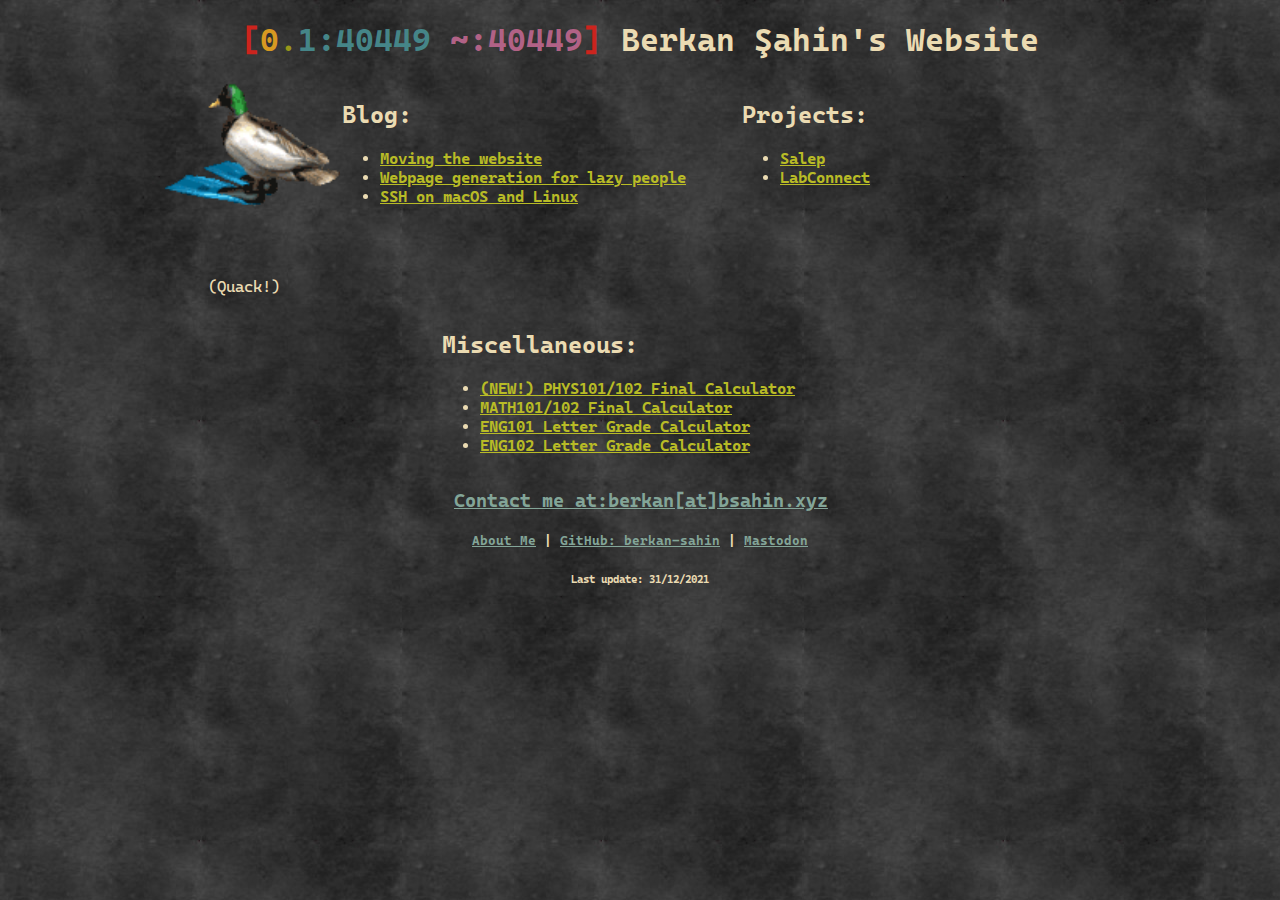
<file: index.html>
<!doctype html>
<html>
    <head>
        <meta charset="utf-8">
        <title>Berkan's Website</title>
        <!-- Now you don't have to squint on mobile! -->
        <meta name="viewport" content="width=device-width, initial-scale=1">
        <link rel="stylesheet" href="styles.css">
        <link rel="stylesheet" href="home.css">

    </head>
    <body>
        <h1>Berkan Şahin's Website</h1>
        <div class="intro_container">
            <div class="quack">
                <img class="quack" src="duck.gif">
                <p class="quack">(Quack!)</p>
            </div>
            <div class="blog">
                <h2>Blog:</h2>
                <ul>
                    <li><a href="blog/moving">Moving the website</a></li>
                    <li><a href="blog/pandoc/">Webpage generation for lazy people</a></li>
                    <li><a href="blog/openssh/">SSH on macOS and Linux</a></li>
                </ul>
            </div>
            <div class="projects">
                <h2>Projects:</h2>
                <ul>
                    <li><a href="proj/salep/">Salep</a></li>
                    <li><a href="https://github.com/cs102-project/LabConnect">LabConnect</a></li>
                </ul>
            </div>
            <div class="misc">
                <h2>Miscellaneous:</h2>
                <ul>
                    <li><a href="finals/phys101.html">(NEW!) PHYS101/102 Final Calculator</a></li>
                    <li><a href="finals/math101.html">MATH101/102 Final Calculator</a></li>
                    <li><a href="finals/eng101.html">ENG101 Letter Grade Calculator</a></li>
                    <li><a href="finals/eng102.html">ENG102 Letter Grade Calculator</a></li>
                </ul>
            </div>   
        </div>
        <div class="bottom">
            <h3><a id=shout href="mailto:berkan@bsahin.xyz">Contact me at:berkan[at]bsahin.xyz</a></h3>
            <h5><a href="about.html">About Me</a> | <a href="https://github.com/berkan-sahin/">GitHub: berkan-sahin</a> | <a rel="me" href="https://fosstodon.org/@ayupak">Mastodon</a></h5>
            <h6>Last update: 31/12/2021</h6>
        </div>
    </body>
    <script src="/fancytitle.js"></script>
</html>
</file>
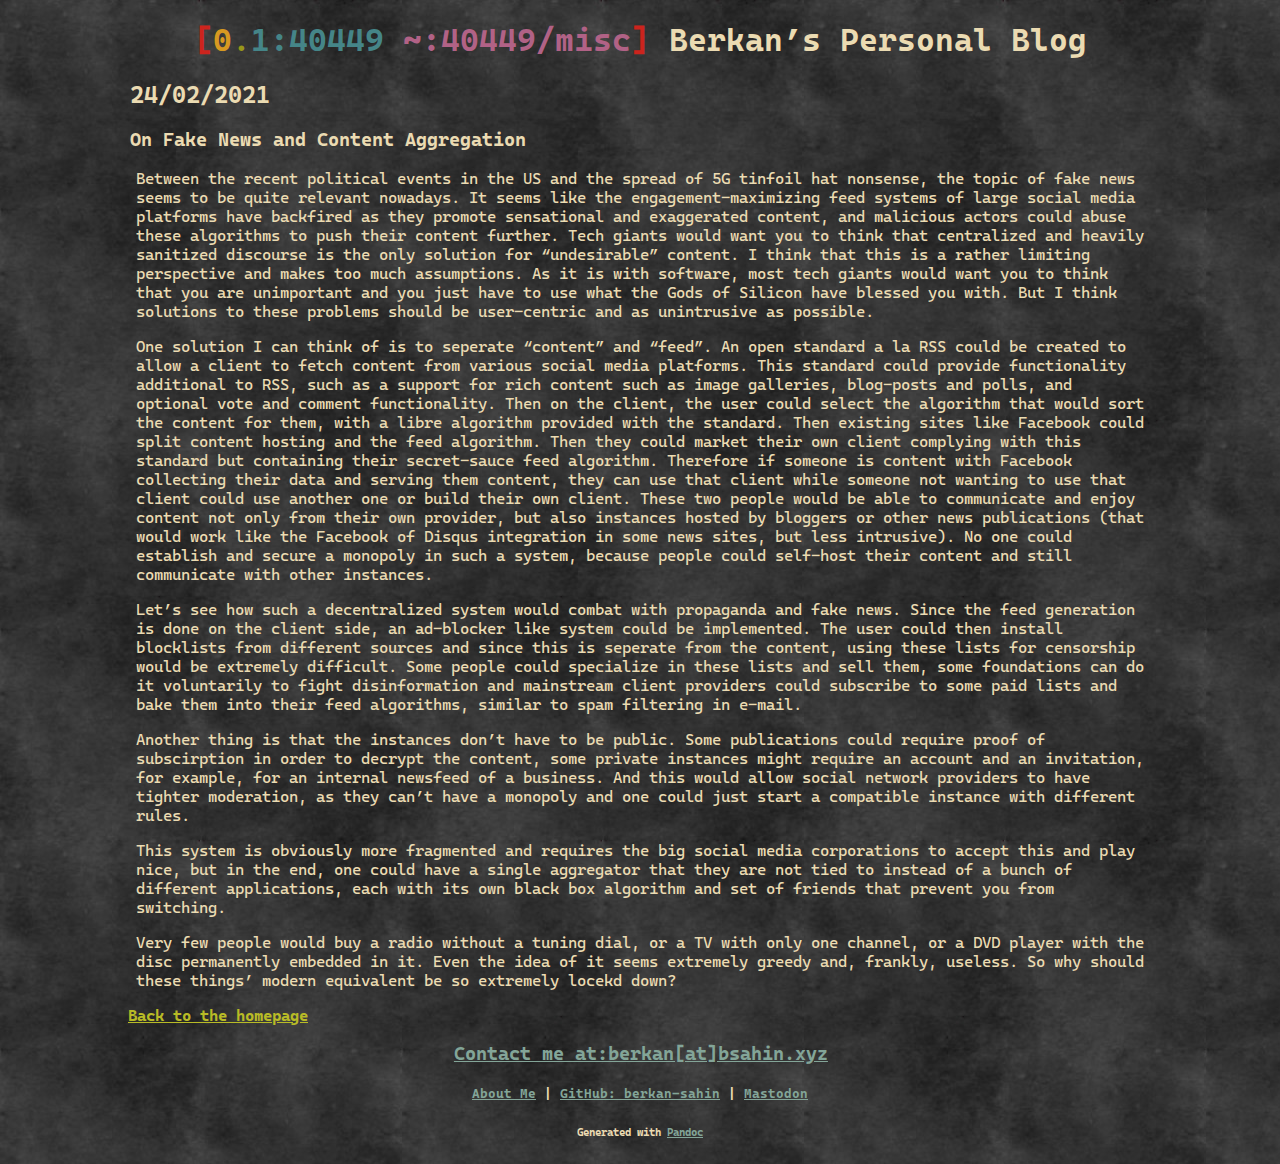
<file: misc/index.html>
<!DOCTYPE html>
<html xmlns="http://www.w3.org/1999/xhtml" lang="" xml:lang="">
<head>
  <meta charset="utf-8" />
  <meta name="generator" content="pandoc" />
  <meta name="viewport" content="width=device-width, initial-scale=1.0, user-scalable=yes" />
  <meta name="author" content="Berkan Şahin" />
  <title>Berkan’s Personal Blog</title>
  <style>
    code{white-space: pre-wrap;}
    span.smallcaps{font-variant: small-caps;}
    span.underline{text-decoration: underline;}
    div.column{display: inline-block; vertical-align: top; width: 50%;}
    div.hanging-indent{margin-left: 1.5em; text-indent: -1.5em;}
    ul.task-list{list-style: none;}
  </style>
  <link rel="stylesheet" href="/styles.css" />
  <!--[if lt IE 9]>
    <script src="//cdnjs.cloudflare.com/ajax/libs/html5shiv/3.7.3/html5shiv-printshiv.min.js"></script>
  <![endif]-->
</head>
<body>
<header id="title-block-header">
<h1 class="title">Berkan’s Personal Blog</h1>
</header>
<h2 id="section">24/02/2021</h2>
<h3 id="on-fake-news-and-content-aggregation">On Fake News and Content Aggregation</h3>
<p>Between the recent political events in the US and the spread of 5G tinfoil hat nonsense, the topic of fake news seems to be quite relevant nowadays. It seems like the engagement-maximizing feed systems of large social media platforms have backfired as they promote sensational and exaggerated content, and malicious actors could abuse these algorithms to push their content further. Tech giants would want you to think that centralized and heavily sanitized discourse is the only solution for “undesirable” content. I think that this is a rather limiting perspective and makes too much assumptions. As it is with software, most tech giants would want you to think that you are unimportant and you just have to use what the Gods of Silicon have blessed you with. But I think solutions to these problems should be user-centric and as unintrusive as possible.</p>
<p>One solution I can think of is to seperate “content” and “feed”. An open standard a la RSS could be created to allow a client to fetch content from various social media platforms. This standard could provide functionality additional to RSS, such as a support for rich content such as image galleries, blog-posts and polls, and optional vote and comment functionality. Then on the client, the user could select the algorithm that would sort the content for them, with a libre algorithm provided with the standard. Then existing sites like Facebook could split content hosting and the feed algorithm. Then they could market their own client complying with this standard but containing their secret-sauce feed algorithm. Therefore if someone is content with Facebook collecting their data and serving them content, they can use that client while someone not wanting to use that client could use another one or build their own client. These two people would be able to communicate and enjoy content not only from their own provider, but also instances hosted by bloggers or other news publications (that would work like the Facebook of Disqus integration in some news sites, but less intrusive). No one could establish and secure a monopoly in such a system, because people could self-host their content and still communicate with other instances.</p>
<p>Let’s see how such a decentralized system would combat with propaganda and fake news. Since the feed generation is done on the client side, an ad-blocker like system could be implemented. The user could then install blocklists from different sources and since this is seperate from the content, using these lists for censorship would be extremely difficult. Some people could specialize in these lists and sell them, some foundations can do it voluntarily to fight disinformation and mainstream client providers could subscribe to some paid lists and bake them into their feed algorithms, similar to spam filtering in e-mail.</p>
<p>Another thing is that the instances don’t have to be public. Some publications could require proof of subscirption in order to decrypt the content, some private instances might require an account and an invitation, for example, for an internal newsfeed of a business. And this would allow social network providers to have tighter moderation, as they can’t have a monopoly and one could just start a compatible instance with different rules.</p>
<p>This system is obviously more fragmented and requires the big social media corporations to accept this and play nice, but in the end, one could have a single aggregator that they are not tied to instead of a bunch of different applications, each with its own black box algorithm and set of friends that prevent you from switching.</p>
<p>Very few people would buy a radio without a tuning dial, or a TV with only one channel, or a DVD player with the disc permanently embedded in it. Even the idea of it seems extremely greedy and, frankly, useless. So why should these things’ modern equivalent be so extremely locekd down?</p>
<a href="/">Back to the homepage</a>
<div class="bottom">
<h3><a id="shout" href="mailto:berkan@bsahin.xyz">Contact me at:berkan[at]bsahin.xyz</a></h3>
<h5><a href="/about.html">About Me</a> | <a href="https://github.com/berkan-sahin/">GitHub: berkan-sahin</a> | <a rel="me" href="https://fostodon.org/@ayupak">Mastodon</a></h5>
<h6>Generated with <a href="https://pandoc.org">Pandoc</a></h6>
</div>
<script src="/fancytitle.js"></script>
</body>
</html>
</file>
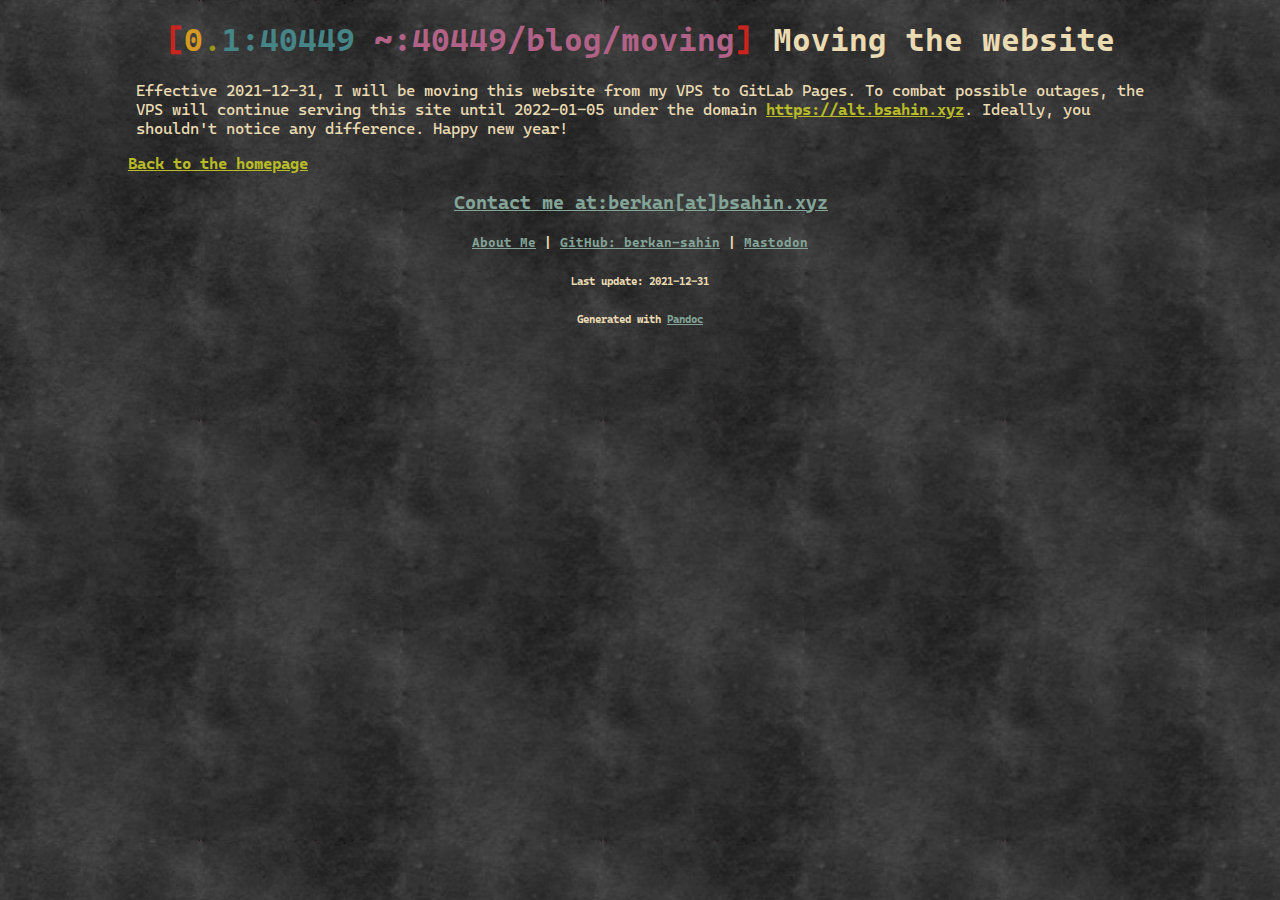
<file: blog/moving/index.html>
<!DOCTYPE html>
<html xmlns="http://www.w3.org/1999/xhtml" lang="" xml:lang="">
<head>
  <meta charset="utf-8" />
  <meta name="generator" content="pandoc" />
  <meta name="viewport" content="width=device-width, initial-scale=1.0, user-scalable=yes" />
  <meta name="author" content="Berkan Şahin" />
  <meta name="dcterms.date" content="2021-12-31" />
  <title>Moving the website</title>
  <link rel="stylesheet" href="/styles.css">
  <!--[if lt IE 9]>
    <script src="//cdnjs.cloudflare.com/ajax/libs/html5shiv/3.7.3/html5shiv-printshiv.min.js"></script>
  <![endif]-->
</head>
<body>
<header id="title-block-header">
<h1 class="title">Moving the website</h1>
</header>
<p>Effective 2021-12-31, I will be moving this website from my VPS to GitLab Pages. To combat possible outages, the VPS will continue serving this site until 2022-01-05 under the domain <a href="https://alt.bsahin.xyz">https://alt.bsahin.xyz</a>. Ideally, you shouldn't notice any difference. Happy new year!</p>
<a href="/">Back to the homepage</a>
<div class="bottom">
<h3><a id="shout" href="mailto:berkan@bsahin.xyz">Contact me at:berkan[at]bsahin.xyz</a></h3>
<h5><a href="/about.html">About Me</a> | <a href="https://github.com/berkan-sahin/">GitHub: berkan-sahin</a> | <a rel="me" href="https://fostodon.org/@ayupak">Mastodon</a></h5>
<h6>Last update: 2021-12-31</h6>
<h6>Generated with <a href="https://pandoc.org">Pandoc</a></h6>
</div>
<script src="/fancytitle.js"></script>
</body>
</html>
</file>
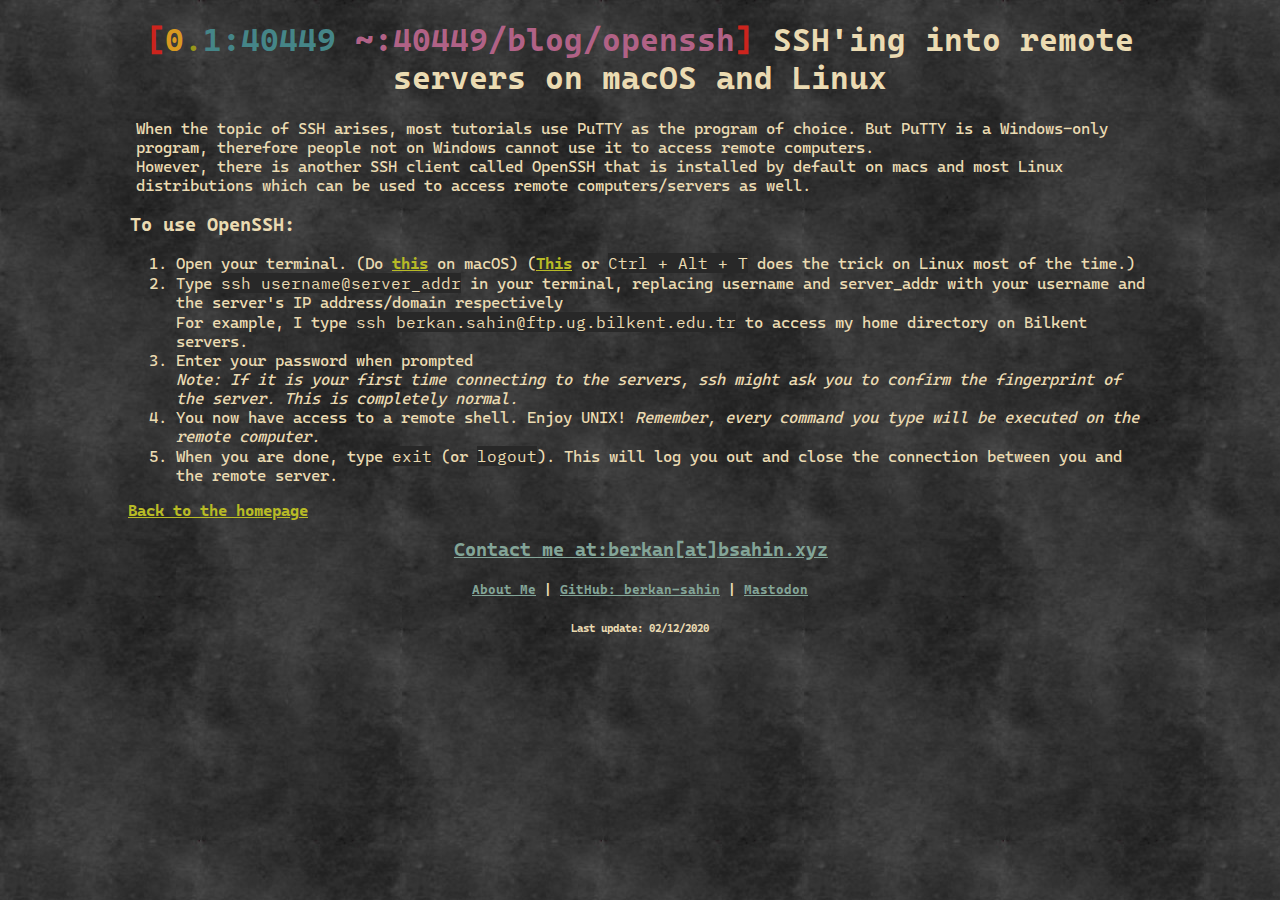
<file: blog/openssh/index.html>
<!doctype html>
<html>
    <head>
        <meta charset="utf-8">
        <title>SSH on macOS and Linux</title>
        <link rel="stylesheet" href="/styles.css">
        <!-- Now you don't have to squint on mobile! -->
        <meta name="viewport" content="width=device-width, initial-scale=1">

    </head>
    <body>
        <h1>SSH'ing into remote servers on macOS and Linux</h1>
        <p>When the topic of SSH arises, most tutorials use PuTTY as the program of choice. But PuTTY is a Windows-only program,  therefore people not on Windows cannot use it to access remote computers.
            <br>However, there is another SSH client called OpenSSH that is installed by default on macs and most Linux distributions which can be used to access remote computers/servers as well.</p>
        <h3>To use OpenSSH:</h3>
        <ol>
            <li>Open your terminal. (Do <a href="https://support.apple.com/en-gb/guide/terminal/apd5265185d-f365-44cb-8b09-71a064a42125/mac">this</a> on macOS)
                (<a href="https://ubuntu.com/tutorials/command-line-for-beginners#3-opening-a-terminal">This</a> or <code>Ctrl + Alt + T</code> does the trick on Linux most of the time.)  </li>
            <li>Type <code>ssh username@server_addr</code> in your terminal, replacing username and server_addr
                with your username and the server's IP address/domain respectively<br>
                For example, I type <code>ssh berkan.sahin@ftp.ug.bilkent.edu.tr</code> to access my home directory on Bilkent servers.</li>
            <li>Enter your password when prompted<br>
                <em>Note: If it is your first time connecting to the servers, ssh might ask you to confirm the fingerprint of the server. This is completely normal.</em></li>
            <li>You now have access to a remote shell. Enjoy UNIX! <em>Remember, every command you type will be executed on the remote computer.</em></li>
            <li>When you are done, type <code>exit</code> (or <code>logout</code>). This will log you out and close the connection between you and the remote server.</li>
        </ol>
        <a href="/">Back to the homepage</a>
        <div class="bottom">
            <h3><a id=shout href="mailto:berkan@bsahin.xyz">Contact me at:berkan[at]bsahin.xyz</a></h3>
            <h5><a href="about.html">About Me</a> | <a href="https://github.com/berkan-sahin/">GitHub: berkan-sahin</a> | <a rel="me" href="https://fostodon.org/@ayupak">Mastodon</a></h5>
            <h6>Last update: 02/12/2020</h6>
        </div>
        <script src="/fancytitle.js"></script>
    </body>
</html>
</file>
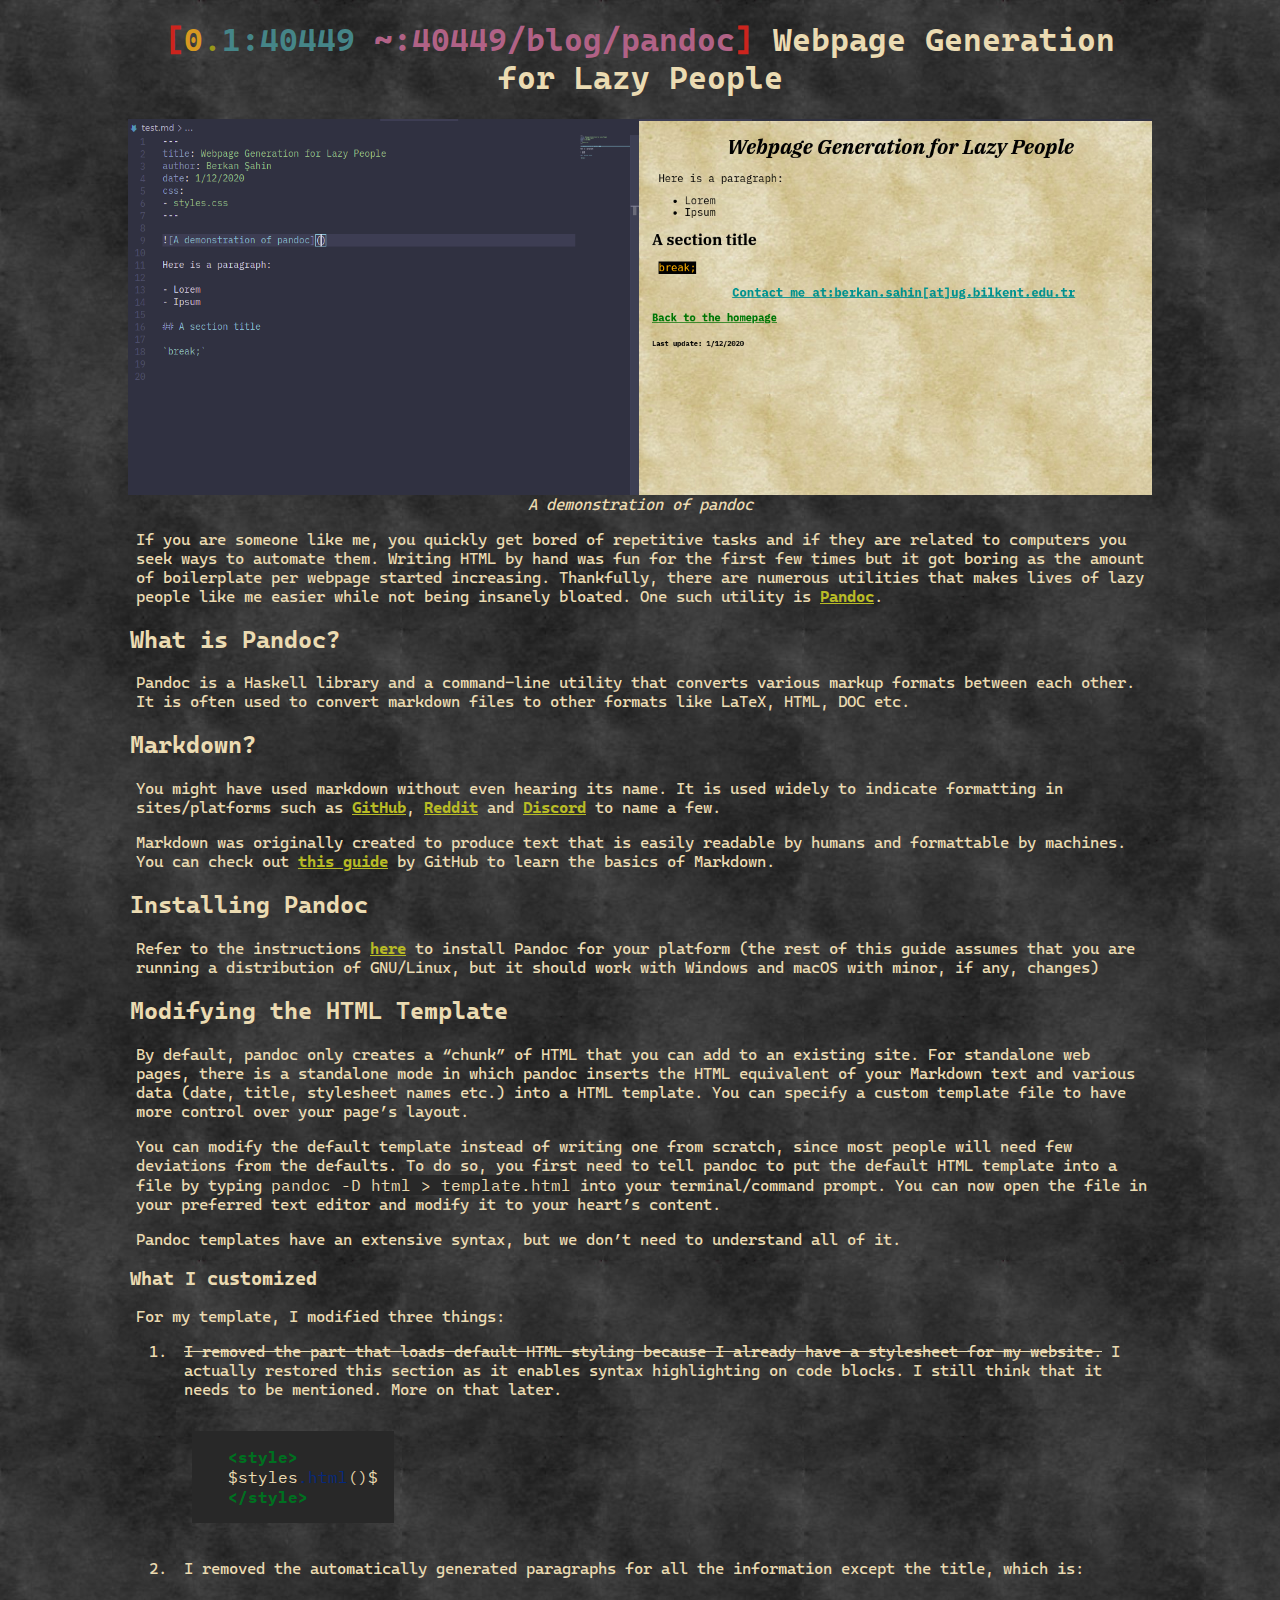
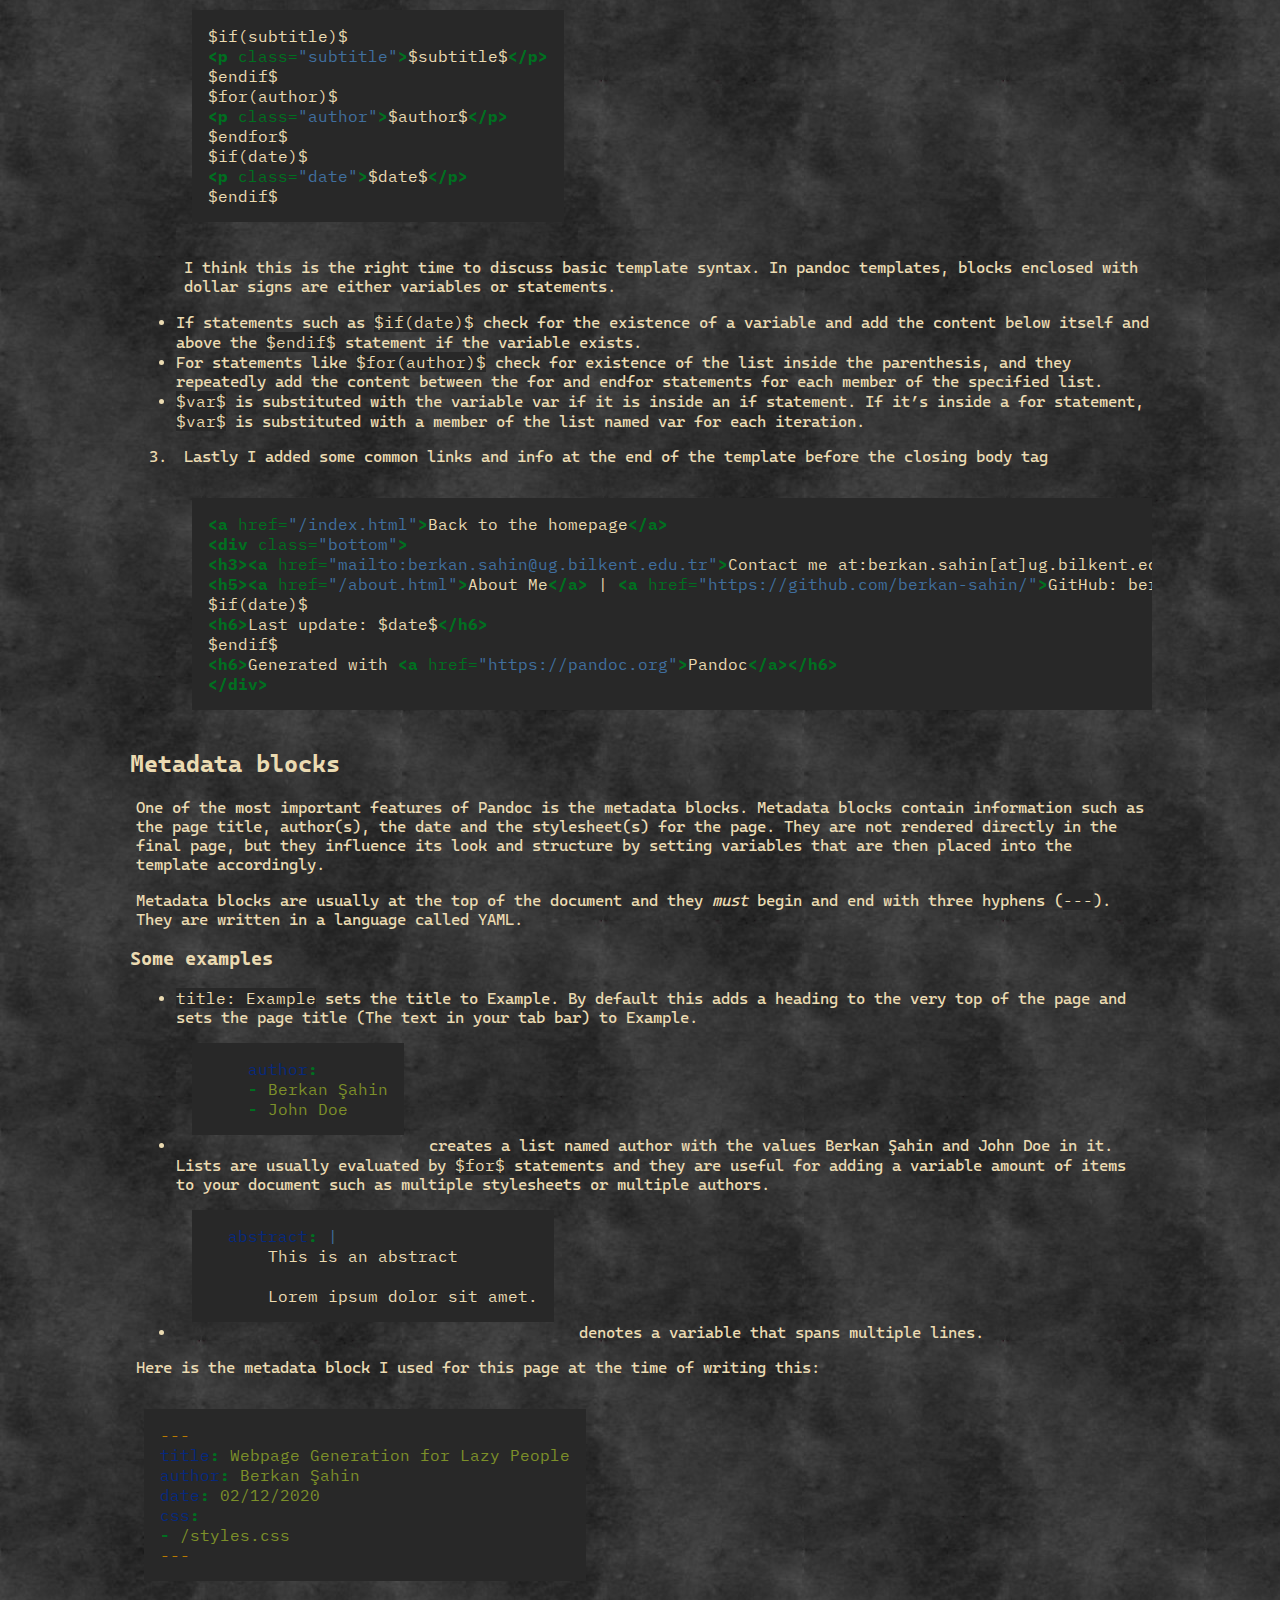
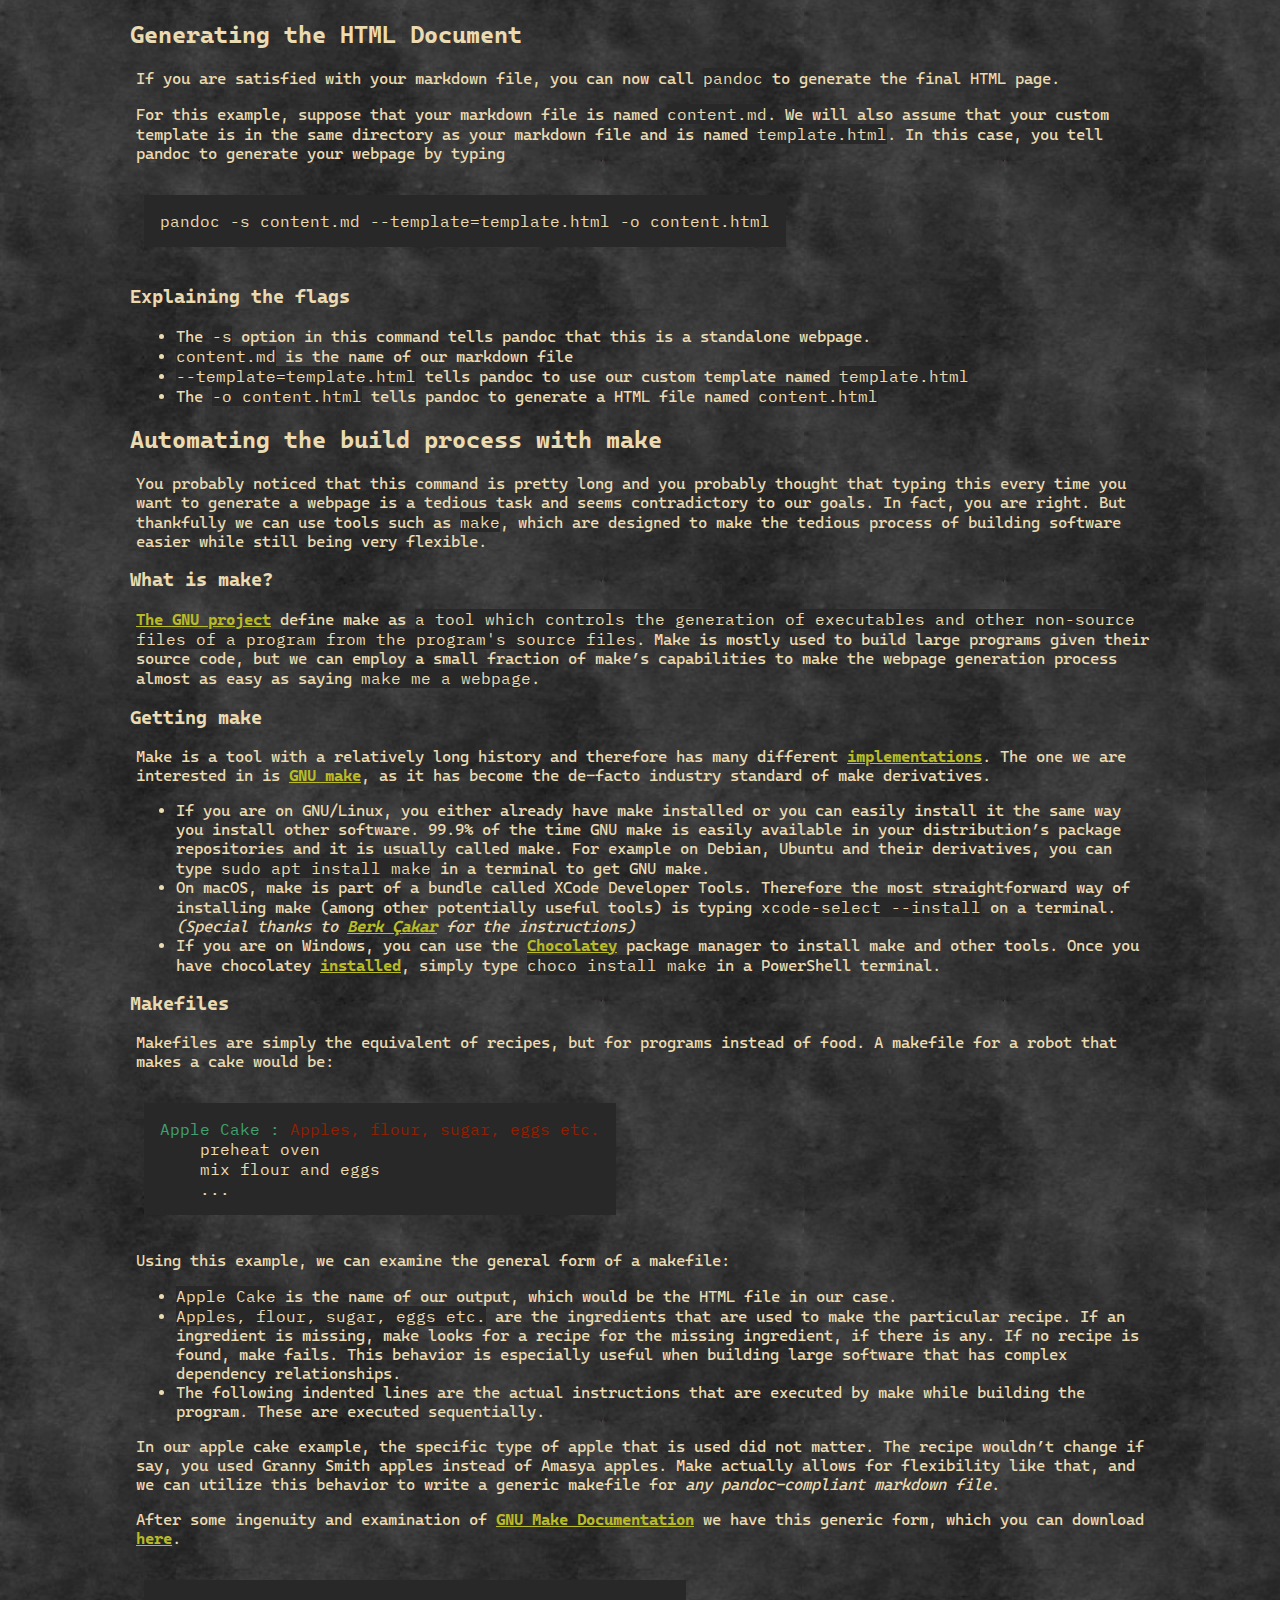
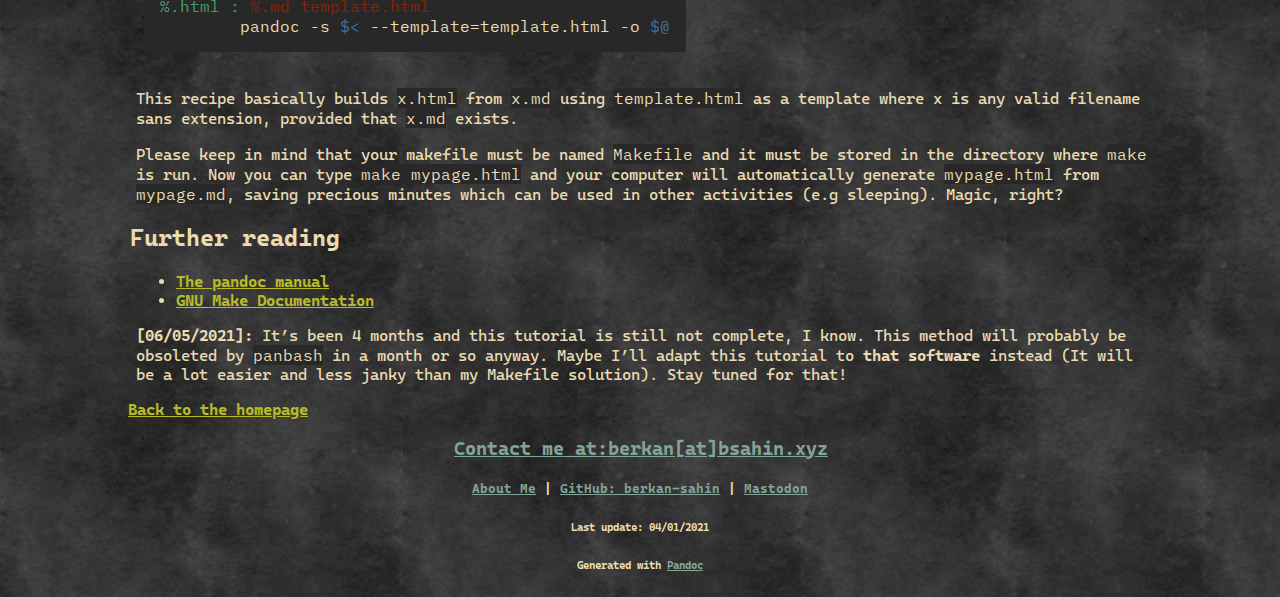
<file: blog/pandoc/index.html>
<!DOCTYPE html>
<html xmlns="http://www.w3.org/1999/xhtml" lang="" xml:lang="">
<head>
  <meta charset="utf-8" />
  <meta name="generator" content="pandoc" />
  <meta name="viewport" content="width=device-width, initial-scale=1.0, user-scalable=yes" />
  <meta name="author" content="Berkan Şahin" />
  <meta name="dcterms.date" content="2021-04-01" />
  <title>Webpage Generation for Lazy People</title>
  <style>
    code{white-space: pre-wrap;}
    span.smallcaps{font-variant: small-caps;}
    span.underline{text-decoration: underline;}
    div.column{display: inline-block; vertical-align: top; width: 50%;}
    div.hanging-indent{margin-left: 1.5em; text-indent: -1.5em;}
    ul.task-list{list-style: none;}
    pre > code.sourceCode { white-space: pre; position: relative; }
    pre > code.sourceCode > span { display: inline-block; line-height: 1.25; }
    pre > code.sourceCode > span:empty { height: 1.2em; }
    code.sourceCode > span { color: inherit; text-decoration: inherit; }
    div.sourceCode { margin: 1em 0; }
    pre.sourceCode { margin: 0; }
    @media screen {
    div.sourceCode { overflow: auto; }
    }
    @media print {
    pre > code.sourceCode { white-space: pre-wrap; }
    pre > code.sourceCode > span { text-indent: -5em; padding-left: 5em; }
    }
    pre.numberSource code
      { counter-reset: source-line 0; }
    pre.numberSource code > span
      { position: relative; left: -4em; counter-increment: source-line; }
    pre.numberSource code > span > a:first-child::before
      { content: counter(source-line);
        position: relative; left: -1em; text-align: right; vertical-align: baseline;
        border: none; display: inline-block;
        -webkit-touch-callout: none; -webkit-user-select: none;
        -khtml-user-select: none; -moz-user-select: none;
        -ms-user-select: none; user-select: none;
        padding: 0 4px; width: 4em;
        color: #aaaaaa;
      }
    pre.numberSource { margin-left: 3em; border-left: 1px solid #aaaaaa;  padding-left: 4px; }
    div.sourceCode
      {   }
    @media screen {
    pre > code.sourceCode > span > a:first-child::before { text-decoration: underline; }
    }
    code span.al { color: #ff0000; font-weight: bold; } /* Alert */
    code span.an { color: #60a0b0; font-weight: bold; font-style: italic; } /* Annotation */
    code span.at { color: #7d9029; } /* Attribute */
    code span.bn { color: #40a070; } /* BaseN */
    code span.bu { } /* BuiltIn */
    code span.cf { color: #007020; font-weight: bold; } /* ControlFlow */
    code span.ch { color: #4070a0; } /* Char */
    code span.cn { color: #880000; } /* Constant */
    code span.co { color: #60a0b0; font-style: italic; } /* Comment */
    code span.cv { color: #60a0b0; font-weight: bold; font-style: italic; } /* CommentVar */
    code span.do { color: #ba2121; font-style: italic; } /* Documentation */
    code span.dt { color: #902000; } /* DataType */
    code span.dv { color: #40a070; } /* DecVal */
    code span.er { color: #ff0000; font-weight: bold; } /* Error */
    code span.ex { } /* Extension */
    code span.fl { color: #40a070; } /* Float */
    code span.fu { color: #06287e; } /* Function */
    code span.im { } /* Import */
    code span.in { color: #60a0b0; font-weight: bold; font-style: italic; } /* Information */
    code span.kw { color: #007020; font-weight: bold; } /* Keyword */
    code span.op { color: #666666; } /* Operator */
    code span.ot { color: #007020; } /* Other */
    code span.pp { color: #bc7a00; } /* Preprocessor */
    code span.sc { color: #4070a0; } /* SpecialChar */
    code span.ss { color: #bb6688; } /* SpecialString */
    code span.st { color: #4070a0; } /* String */
    code span.va { color: #19177c; } /* Variable */
    code span.vs { color: #4070a0; } /* VerbatimString */
    code span.wa { color: #60a0b0; font-weight: bold; font-style: italic; } /* Warning */
  </style>
  <link rel="stylesheet" href="/styles.css" />
  <!--[if lt IE 9]>
    <script src="//cdnjs.cloudflare.com/ajax/libs/html5shiv/3.7.3/html5shiv-printshiv.min.js"></script>
  <![endif]-->
</head>
<body>
<header id="title-block-header">
<h1 class="title">Webpage Generation for Lazy People</h1>
</header>
<figure>
<img src="pandoc1.png" alt="" /><figcaption>A demonstration of pandoc</figcaption>
</figure>
<p>If you are someone like me, you quickly get bored of repetitive tasks and if they are related to computers you seek ways to automate them. Writing HTML by hand was fun for the first few times but it got boring as the amount of boilerplate per webpage started increasing. Thankfully, there are numerous utilities that makes lives of lazy people like me easier while not being insanely bloated. One such utility is <a href="https://pandoc.org/">Pandoc</a>.</p>
<h2 id="what-is-pandoc">What is Pandoc?</h2>
<p>Pandoc is a Haskell library and a command-line utility that converts various markup formats between each other. It is often used to convert markdown files to other formats like LaTeX, HTML, DOC etc.</p>
<h2 id="markdown">Markdown?</h2>
<p>You might have used markdown without even hearing its name. It is used widely to indicate formatting in sites/platforms such as <a href="https://docs.github.com/en/free-pro-team@latest/github/writing-on-github/about-writing-and-formatting-on-github">GitHub</a>, <a href="https://www.reddit.com/r/changelog/comments/mg1j6/reddit_change_new_markdown_interpreter/">Reddit</a> and <a href="https://support.discord.com/hc/en-us/articles/210298617-Markdown-Text-101-Chat-Formatting-Bold-Italic-Underline-">Discord</a> to name a few.</p>
<p>Markdown was originally created to produce text that is easily readable by humans and formattable by machines. You can check out <a href="https://guides.github.com/features/mastering-markdown/">this guide</a> by GitHub to learn the basics of Markdown.</p>
<h2 id="installing-pandoc">Installing Pandoc</h2>
<p>Refer to the instructions <a href="https://pandoc.org/installing.html">here</a> to install Pandoc for your platform (the rest of this guide assumes that you are running a distribution of GNU/Linux, but it should work with Windows and macOS with minor, if any, changes)</p>
<h2 id="modifying-the-html-template">Modifying the HTML Template</h2>
<p>By default, pandoc only creates a “chunk” of HTML that you can add to an existing site. For standalone web pages, there is a standalone mode in which pandoc inserts the HTML equivalent of your Markdown text and various data (date, title, stylesheet names etc.) into a HTML template. You can specify a custom template file to have more control over your page’s layout.</p>
<p>You can modify the default template instead of writing one from scratch, since most people will need few deviations from the defaults. To do so, you first need to tell pandoc to put the default HTML template into a file by typing <code>pandoc -D html &gt; template.html</code> into your terminal/command prompt. You can now open the file in your preferred text editor and modify it to your heart’s content.</p>
<p>Pandoc templates have an extensive syntax, but we don’t need to understand all of it.</p>
<h3 id="what-i-customized">What I customized</h3>
<p>For my template, I modified three things:</p>
<ol type="1">
<li><p><del>I removed the part that loads default HTML styling because I already have a stylesheet for my website.</del> I actually restored this section as it enables syntax highlighting on code blocks. I still think that it needs to be mentioned. More on that later.</p>
<div class="sourceCode" id="cb1"><pre class="sourceCode html"><code class="sourceCode html"><span id="cb1-1"><a href="#cb1-1" aria-hidden="true"></a>  <span class="kw">&lt;style&gt;</span></span>
<span id="cb1-2"><a href="#cb1-2" aria-hidden="true"></a>  $styles<span class="fu">.html</span>()$</span>
<span id="cb1-3"><a href="#cb1-3" aria-hidden="true"></a>  <span class="kw">&lt;/style&gt;</span></span></code></pre></div></li>
<li><p>I removed the automatically generated paragraphs for all the information except the title, which is:</p>
<div class="sourceCode" id="cb2"><pre class="sourceCode html"><code class="sourceCode html"><span id="cb2-1"><a href="#cb2-1" aria-hidden="true"></a>$if(subtitle)$</span>
<span id="cb2-2"><a href="#cb2-2" aria-hidden="true"></a><span class="kw">&lt;p</span><span class="ot"> class=</span><span class="st">&quot;subtitle&quot;</span><span class="kw">&gt;</span>$subtitle$<span class="kw">&lt;/p&gt;</span></span>
<span id="cb2-3"><a href="#cb2-3" aria-hidden="true"></a>$endif$</span>
<span id="cb2-4"><a href="#cb2-4" aria-hidden="true"></a>$for(author)$</span>
<span id="cb2-5"><a href="#cb2-5" aria-hidden="true"></a><span class="kw">&lt;p</span><span class="ot"> class=</span><span class="st">&quot;author&quot;</span><span class="kw">&gt;</span>$author$<span class="kw">&lt;/p&gt;</span></span>
<span id="cb2-6"><a href="#cb2-6" aria-hidden="true"></a>$endfor$</span>
<span id="cb2-7"><a href="#cb2-7" aria-hidden="true"></a>$if(date)$</span>
<span id="cb2-8"><a href="#cb2-8" aria-hidden="true"></a><span class="kw">&lt;p</span><span class="ot"> class=</span><span class="st">&quot;date&quot;</span><span class="kw">&gt;</span>$date$<span class="kw">&lt;/p&gt;</span></span>
<span id="cb2-9"><a href="#cb2-9" aria-hidden="true"></a>$endif$</span></code></pre></div>
<p>I think this is the right time to discuss basic template syntax. In pandoc templates, blocks enclosed with dollar signs are either variables or statements.</p></li>
</ol>
<ul>
<li>If statements such as <code>$if(date)$</code> check for the existence of a variable and add the content below itself and above the <code>$endif$</code> statement if the variable exists.</li>
<li>For statements like <code>$for(author)$</code> check for existence of the list inside the parenthesis, and they repeatedly add the content between the for and endfor statements for each member of the specified list.</li>
<li><code>$var$</code> is substituted with the variable var if it is inside an if statement. If it’s inside a for statement, <code>$var$</code> is substituted with a member of the list named var for each iteration.</li>
</ul>
<ol start="3" type="1">
<li><p>Lastly I added some common links and info at the end of the template before the closing body tag</p>
<div class="sourceCode" id="cb3"><pre class="sourceCode html"><code class="sourceCode html"><span id="cb3-1"><a href="#cb3-1" aria-hidden="true"></a><span class="kw">&lt;a</span><span class="ot"> href=</span><span class="st">&quot;/index.html&quot;</span><span class="kw">&gt;</span>Back to the homepage<span class="kw">&lt;/a&gt;</span></span>
<span id="cb3-2"><a href="#cb3-2" aria-hidden="true"></a><span class="kw">&lt;div</span><span class="ot"> class=</span><span class="st">&quot;bottom&quot;</span><span class="kw">&gt;</span></span>
<span id="cb3-3"><a href="#cb3-3" aria-hidden="true"></a><span class="kw">&lt;h3&gt;&lt;a</span><span class="ot"> href=</span><span class="st">&quot;mailto:berkan.sahin@ug.bilkent.edu.tr&quot;</span><span class="kw">&gt;</span>Contact me at:berkan.sahin[at]ug.bilkent.edu.tr<span class="kw">&lt;/a&gt;&lt;/h3&gt;</span></span>
<span id="cb3-4"><a href="#cb3-4" aria-hidden="true"></a><span class="kw">&lt;h5&gt;&lt;a</span><span class="ot"> href=</span><span class="st">&quot;/about.html&quot;</span><span class="kw">&gt;</span>About Me<span class="kw">&lt;/a&gt;</span> | <span class="kw">&lt;a</span><span class="ot"> href=</span><span class="st">&quot;https://github.com/berkan-sahin/&quot;</span><span class="kw">&gt;</span>GitHub: berkan-sahin<span class="kw">&lt;/a&gt;&lt;/h5&gt;</span></span>
<span id="cb3-5"><a href="#cb3-5" aria-hidden="true"></a>$if(date)$</span>
<span id="cb3-6"><a href="#cb3-6" aria-hidden="true"></a><span class="kw">&lt;h6&gt;</span>Last update: $date$<span class="kw">&lt;/h6&gt;</span></span>
<span id="cb3-7"><a href="#cb3-7" aria-hidden="true"></a>$endif$</span>
<span id="cb3-8"><a href="#cb3-8" aria-hidden="true"></a><span class="kw">&lt;h6&gt;</span>Generated with <span class="kw">&lt;a</span><span class="ot"> href=</span><span class="st">&quot;https://pandoc.org&quot;</span><span class="kw">&gt;</span>Pandoc<span class="kw">&lt;/a&gt;&lt;/h6&gt;</span></span>
<span id="cb3-9"><a href="#cb3-9" aria-hidden="true"></a><span class="kw">&lt;/div&gt;</span></span></code></pre></div></li>
</ol>
<h2 id="metadata-blocks">Metadata blocks</h2>
<p>One of the most important features of Pandoc is the metadata blocks. Metadata blocks contain information such as the page title, author(s), the date and the stylesheet(s) for the page. They are not rendered directly in the final page, but they influence its look and structure by setting variables that are then placed into the template accordingly.</p>
<p>Metadata blocks are usually at the top of the document and they <em>must</em> begin and end with three hyphens (<code>---</code>). They are written in a language called YAML.</p>
<h3 id="some-examples">Some examples</h3>
<ul>
<li><code>title: Example</code> sets the title to Example. By default this adds a heading to the very top of the page and sets the page title (The text in your tab bar) to Example.</li>
<li><div class="sourceCode" id="cb4"><pre class="sourceCode yaml"><code class="sourceCode yaml"><span id="cb4-1"><a href="#cb4-1" aria-hidden="true"></a><span class="at">    </span><span class="fu">author</span><span class="kw">:</span></span>
<span id="cb4-2"><a href="#cb4-2" aria-hidden="true"></a><span class="at">    </span><span class="kw">-</span><span class="at"> Berkan Şahin</span></span>
<span id="cb4-3"><a href="#cb4-3" aria-hidden="true"></a><span class="at">    </span><span class="kw">-</span><span class="at"> John Doe</span></span></code></pre></div>
creates a list named author with the values Berkan Şahin and John Doe in it. Lists are usually evaluated by <code>$for$</code> statements and they are useful for adding a variable amount of items to your document such as multiple stylesheets or multiple authors.</li>
<li><div class="sourceCode" id="cb5"><pre class="sourceCode yaml"><code class="sourceCode yaml"><span id="cb5-1"><a href="#cb5-1" aria-hidden="true"></a><span class="fu">  abstract</span><span class="kw">: </span><span class="ch">|</span></span>
<span id="cb5-2"><a href="#cb5-2" aria-hidden="true"></a>      This is an abstract</span>
<span id="cb5-3"><a href="#cb5-3" aria-hidden="true"></a></span>
<span id="cb5-4"><a href="#cb5-4" aria-hidden="true"></a>      Lorem ipsum dolor sit amet.</span></code></pre></div>
denotes a variable that spans multiple lines.</li>
</ul>
<p>Here is the metadata block I used for this page at the time of writing this:</p>
<div class="sourceCode" id="cb6"><pre class="sourceCode yaml"><code class="sourceCode yaml"><span id="cb6-1"><a href="#cb6-1" aria-hidden="true"></a><span class="pp">---</span></span>
<span id="cb6-2"><a href="#cb6-2" aria-hidden="true"></a><span class="fu">title</span><span class="kw">:</span><span class="at"> Webpage Generation for Lazy People</span></span>
<span id="cb6-3"><a href="#cb6-3" aria-hidden="true"></a><span class="fu">author</span><span class="kw">:</span><span class="at"> Berkan Şahin</span></span>
<span id="cb6-4"><a href="#cb6-4" aria-hidden="true"></a><span class="fu">date</span><span class="kw">:</span><span class="at"> 02/12/2020</span></span>
<span id="cb6-5"><a href="#cb6-5" aria-hidden="true"></a><span class="fu">css</span><span class="kw">:</span><span class="at"> </span></span>
<span id="cb6-6"><a href="#cb6-6" aria-hidden="true"></a><span class="kw">-</span><span class="at"> /styles.css</span></span>
<span id="cb6-7"><a href="#cb6-7" aria-hidden="true"></a><span class="pp">---</span></span></code></pre></div>
<h2 id="generating-the-html-document">Generating the HTML Document</h2>
<p>If you are satisfied with your markdown file, you can now call <code>pandoc</code> to generate the final HTML page.</p>
<p>For this example, suppose that your markdown file is named <code>content.md</code>. We will also assume that your custom template is in the same directory as your markdown file and is named <code>template.html</code>. In this case, you tell pandoc to generate your webpage by typing</p>
<div class="sourceCode" id="cb7"><pre class="sourceCode bash"><code class="sourceCode bash"><span id="cb7-1"><a href="#cb7-1" aria-hidden="true"></a><span class="ex">pandoc</span> -s content.md --template=template.html -o content.html</span></code></pre></div>
<h3 id="explaining-the-flags">Explaining the flags</h3>
<ul>
<li>The <code>-s</code> option in this command tells pandoc that this is a standalone webpage.</li>
<li><code>content.md</code> is the name of our markdown file</li>
<li><code>--template=template.html</code> tells pandoc to use our custom template named <code>template.html</code></li>
<li>The <code>-o content.html</code> tells pandoc to generate a HTML file named <code>content.html</code></li>
</ul>
<h2 id="automating-the-build-process-with-make">Automating the build process with make</h2>
<p>You probably noticed that this command is pretty long and you probably thought that typing this every time you want to generate a webpage is a tedious task and seems contradictory to our goals. In fact, you are right. But thankfully we can use tools such as <code>make</code>, which are designed to make the tedious process of building software easier while still being very flexible.</p>
<h3 id="what-is-make">What is make?</h3>
<p><a href="https://gnu.org/">The GNU project</a> define make as <code>a tool which controls the generation of executables and other non-source files of a program from the program's source files</code>. Make is mostly used to build large programs given their source code, but we can employ a small fraction of make’s capabilities to make the webpage generation process almost as easy as saying <code>make me a webpage</code>.</p>
<h3 id="getting-make">Getting make</h3>
<p>Make is a tool with a relatively long history and therefore has many different <a href="https://en.wikipedia.org/wiki/Make_(software)#Derivatives">implementations</a>. The one we are interested in is <a href="https://www.gnu.org/software/make/">GNU make</a>, as it has become the de-facto industry standard of make derivatives.</p>
<ul>
<li>If you are on GNU/Linux, you either already have make installed or you can easily install it the same way you install other software. 99.9% of the time GNU make is easily available in your distribution’s package repositories and it is usually called make. For example on Debian, Ubuntu and their derivatives, you can type <code>sudo apt install make</code> in a terminal to get GNU make.</li>
<li>On macOS, make is part of a bundle called XCode Developer Tools. Therefore the most straightforward way of installing make (among other potentially useful tools) is typing <code>xcode-select --install</code> on a terminal. <em>(Special thanks to <a href="https://berkcakar.dev">Berk Çakar</a> for the instructions)</em></li>
<li>If you are on Windows, you can use the <a href="https://chocolatey.org/">Chocolatey</a> package manager to install make and other tools. Once you have chocolatey <a href="https://chocolatey.org/install">installed</a>, simply type <code>choco install make</code> in a PowerShell terminal.</li>
</ul>
<h3 id="makefiles">Makefiles</h3>
<p>Makefiles are simply the equivalent of recipes, but for programs instead of food. A makefile for a robot that makes a cake would be:</p>
<div class="sourceCode" id="cb8"><pre class="sourceCode makefile"><code class="sourceCode makefile"><span id="cb8-1"><a href="#cb8-1" aria-hidden="true"></a><span class="dv">Apple Cake :</span><span class="dt"> Apples, flour, sugar, eggs etc.</span></span>
<span id="cb8-2"><a href="#cb8-2" aria-hidden="true"></a>    preheat oven</span>
<span id="cb8-3"><a href="#cb8-3" aria-hidden="true"></a>    mix flour and eggs</span>
<span id="cb8-4"><a href="#cb8-4" aria-hidden="true"></a>    ...</span></code></pre></div>
<p>Using this example, we can examine the general form of a makefile:</p>
<ul>
<li><code>Apple Cake</code> is the name of our output, which would be the HTML file in our case.</li>
<li><code>Apples, flour, sugar, eggs etc.</code> are the ingredients that are used to make the particular recipe. If an ingredient is missing, make looks for a recipe for the missing ingredient, if there is any. If no recipe is found, make fails. This behavior is especially useful when building large software that has complex dependency relationships.</li>
<li>The following indented lines are the actual instructions that are executed by make while building the program. These are executed sequentially.</li>
</ul>
<p>In our apple cake example, the specific type of apple that is used did not matter. The recipe wouldn’t change if say, you used Granny Smith apples instead of Amasya apples. Make actually allows for flexibility like that, and we can utilize this behavior to write a generic makefile for <em>any pandoc-compliant markdown file</em>.</p>
<p>After some ingenuity and examination of <a href="https://www.gnu.org/software/make/manual/html_node/Pattern-Rules.html#Pattern-Rules">GNU Make Documentation</a> we have this generic form, which you can download <a href="Makefile">here</a>.</p>
<div class="sourceCode" id="cb9"><pre class="sourceCode makefile"><code class="sourceCode makefile"><span id="cb9-1"><a href="#cb9-1" aria-hidden="true"></a><span class="dv">%.html :</span><span class="dt"> %.md template.html</span></span>
<span id="cb9-2"><a href="#cb9-2" aria-hidden="true"></a>        pandoc -s <span class="ch">$&lt;</span> --template=template.html -o <span class="ch">$@</span></span></code></pre></div>
<p>This recipe basically builds <code>x.html</code> from <code>x.md</code> using <code>template.html</code> as a template where x is any valid filename sans extension, provided that <code>x.md</code> exists.</p>
<p>Please keep in mind that your makefile must be named <code>Makefile</code> and it must be stored in the directory where <code>make</code> is run. Now you can type <code>make mypage.html</code> and your computer will automatically generate <code>mypage.html</code> from <code>mypage.md</code>, saving precious minutes which can be used in other activities (e.g sleeping). Magic, right?</p>
<h2 id="further-reading">Further reading</h2>
<ul>
<li><a href="https://pandoc.org/MANUAL.html">The pandoc manual</a></li>
<li><a href="https://www.gnu.org/software/make/manual/make.html">GNU Make Documentation</a></li>
</ul>
<p><strong>[06/05/2021]:</strong> It’s been 4 months and this tutorial is still not complete, I know. This method will probably be obsoleted by <code>panbash</code> in a month or so anyway. Maybe I’ll adapt this tutorial to <strong>that software</strong> instead (It will be a lot easier and less janky than my Makefile solution). Stay tuned for that!</p>
<a href="/">Back to the homepage</a>
<div class="bottom">
<h3><a id="shout" href="mailto:berkan@bsahin.xyz">Contact me at:berkan[at]bsahin.xyz</a></h3>
<h5><a href="/about.html">About Me</a> | <a href="https://github.com/berkan-sahin/">GitHub: berkan-sahin</a> | <a rel="me" href="https://fostodon.org/@ayupak">Mastodon</a></h5>
<h6>Last update: 04/01/2021</h6>
<h6>Generated with <a href="https://pandoc.org">Pandoc</a></h6>
</div>
<script src="/fancytitle.js"></script>
</body>
</html>
</file>
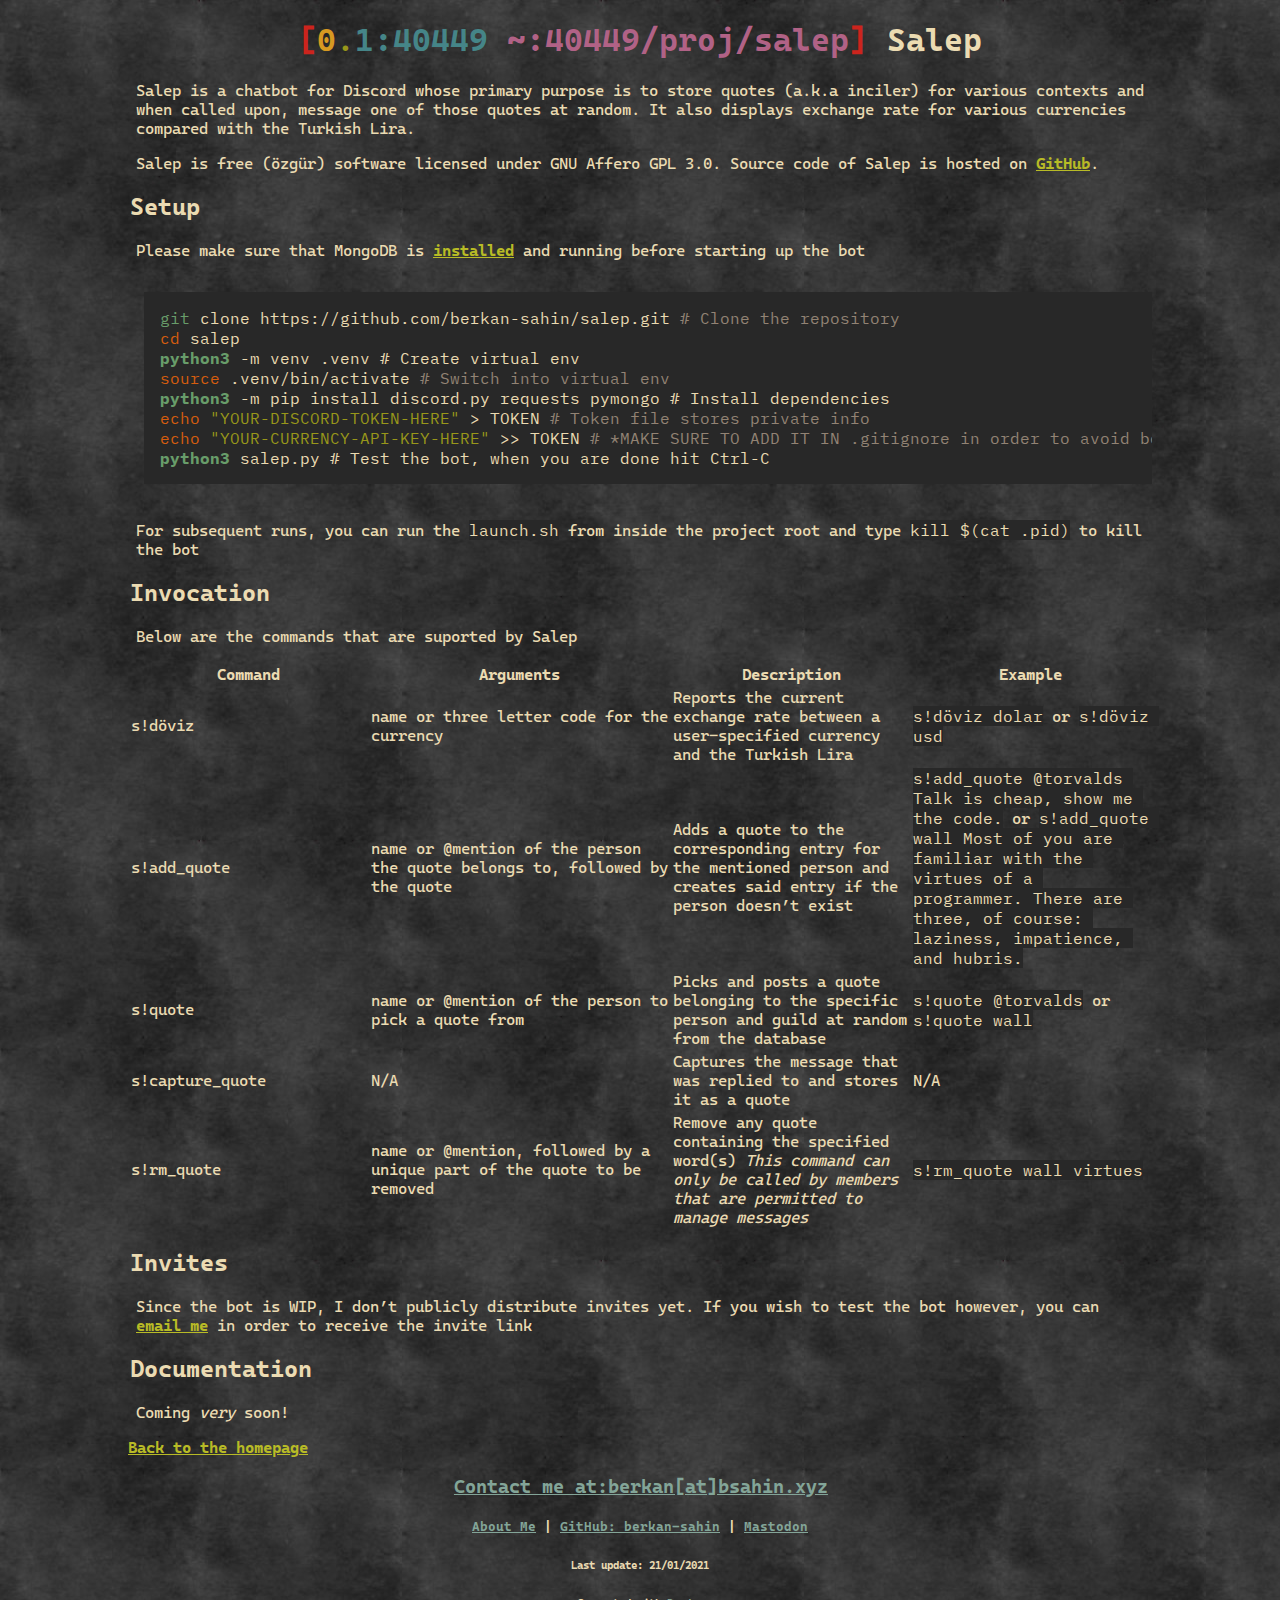
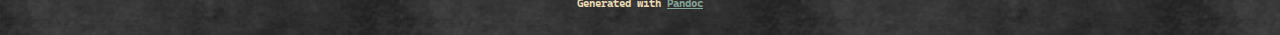
<file: proj/salep/index.html>
<!DOCTYPE html>
<html xmlns="http://www.w3.org/1999/xhtml" lang="" xml:lang="">
<head>
  <meta charset="utf-8" />
  <meta name="generator" content="pandoc" />
  <meta name="viewport" content="width=device-width, initial-scale=1.0, user-scalable=yes" />
  <meta name="author" content="Berkan Şahin" />
  <title>Salep</title>
  <style>
    code{white-space: pre-wrap;}
    span.smallcaps{font-variant: small-caps;}
    span.underline{text-decoration: underline;}
    div.column{display: inline-block; vertical-align: top; width: 50%;}
    div.hanging-indent{margin-left: 1.5em; text-indent: -1.5em;}
    ul.task-list{list-style: none;}
    pre > code.sourceCode { white-space: pre; position: relative; }
    pre > code.sourceCode > span { display: inline-block; line-height: 1.25; }
    pre > code.sourceCode > span:empty { height: 1.2em; }
    code.sourceCode > span { color: inherit; text-decoration: inherit; }
    div.sourceCode { margin: 1em 0; }
    pre.sourceCode { margin: 0; }
    @media screen {
    div.sourceCode { overflow: auto; }
    }
    @media print {
    pre > code.sourceCode { white-space: pre-wrap; }
    pre > code.sourceCode > span { text-indent: -5em; padding-left: 5em; }
    }
    pre.numberSource code
      { counter-reset: source-line 0; }
    pre.numberSource code > span
      { position: relative; left: -4em; counter-increment: source-line; }
    pre.numberSource code > span > a:first-child::before
      { content: counter(source-line);
        position: relative; left: -1em; text-align: right; vertical-align: baseline;
        border: none; display: inline-block;
        -webkit-touch-callout: none; -webkit-user-select: none;
        -khtml-user-select: none; -moz-user-select: none;
        -ms-user-select: none; user-select: none;
        padding: 0 4px; width: 4em;
      }
    pre.numberSource { margin-left: 3em;  padding-left: 4px; }
    div.sourceCode
      { color: #ebdbb2;  }
    @media screen {
    pre > code.sourceCode > span > a:first-child::before { text-decoration: underline; }
    }
    code span { color: #ebdbb2; } /* Normal */
    code span.al { color: #282828; background-color: #cc241d; font-weight: bold; } /* Alert */
    code span.an { color: #98971a; } /* Annotation */
    code span.at { color: #d79921; } /* Attribute */
    code span.bn { color: #f67400; } /* BaseN */
    code span.bu { color: #d65d0e; } /* BuiltIn */
    code span.cf { color: #cc241d; font-weight: bold; } /* ControlFlow */
    code span.ch { color: #b16286; } /* Char */
    code span.cn { color: #b16286; font-weight: bold; } /* Constant */
    code span.co { color: #928374; } /* Comment */
    code span.cv { color: #928374; } /* CommentVar */
    code span.do { color: #98971a; } /* Documentation */
    code span.dt { color: #d79921; } /* DataType */
    code span.dv { color: #f67400; } /* DecVal */
    code span.er { color: #cc241d; text-decoration: underline; } /* Error */
    code span.ex { color: #689d6a; font-weight: bold; } /* Extension */
    code span.fl { color: #f67400; } /* Float */
    code span.fu { color: #689d6a; } /* Function */
    code span.im { color: #689d6a; } /* Import */
    code span.in { color: #282828; background-color: #83a598; } /* Information */
    code span.kw { color: #ebdbb2; font-weight: bold; } /* Keyword */
    code span.op { color: #ebdbb2; } /* Operator */
    code span.ot { color: #689d6a; } /* Other */
    code span.pp { color: #d65d0e; } /* Preprocessor */
    code span.re { color: #928374; background-color: #1d2021; } /* RegionMarker */
    code span.sc { color: #b16286; } /* SpecialChar */
    code span.ss { color: #98971a; } /* SpecialString */
    code span.st { color: #98971a; } /* String */
    code span.va { color: #458588; } /* Variable */
    code span.vs { color: #98971a; } /* VerbatimString */
    code span.wa { color: #282828; background-color: #fabd2f; } /* Warning */
  </style>
  <link rel="stylesheet" href="/styles.css" />
  <!--[if lt IE 9]>
    <script src="//cdnjs.cloudflare.com/ajax/libs/html5shiv/3.7.3/html5shiv-printshiv.min.js"></script>
  <![endif]-->
</head>
<body>
<header id="title-block-header">
<h1 class="title">Salep</h1>
</header>
<p>Salep is a chatbot for Discord whose primary purpose is to store quotes (a.k.a inciler) for various contexts and when called upon, message one of those quotes at random. It also displays exchange rate for various currencies compared with the Turkish Lira.</p>
<p>Salep is free (özgür) software licensed under GNU Affero GPL 3.0. Source code of Salep is hosted on <a href="https://github.com/berkan-sahin/salep">GitHub</a>.</p>
<h2 id="setup">Setup</h2>
<p>Please make sure that MongoDB is <a href="https://docs.mongodb.com/manual/installation/">installed</a> and running before starting up the bot</p>
<div class="sourceCode" id="cb1"><pre class="sourceCode bash"><code class="sourceCode bash"><span id="cb1-1"><a href="#cb1-1" aria-hidden="true"></a><span class="fu">git</span> clone https://github.com/berkan-sahin/salep.git <span class="co"># Clone the repository</span></span>
<span id="cb1-2"><a href="#cb1-2" aria-hidden="true"></a><span class="bu">cd</span> salep</span>
<span id="cb1-3"><a href="#cb1-3" aria-hidden="true"></a><span class="ex">python3</span> -m venv .venv # Create virtual env</span>
<span id="cb1-4"><a href="#cb1-4" aria-hidden="true"></a><span class="bu">source</span> .venv/bin/activate <span class="co"># Switch into virtual env</span></span>
<span id="cb1-5"><a href="#cb1-5" aria-hidden="true"></a><span class="ex">python3</span> -m pip install discord.py requests pymongo # Install dependencies</span>
<span id="cb1-6"><a href="#cb1-6" aria-hidden="true"></a><span class="bu">echo</span> <span class="st">&quot;YOUR-DISCORD-TOKEN-HERE&quot;</span> <span class="op">&gt;</span> TOKEN <span class="co"># Token file stores private info</span></span>
<span id="cb1-7"><a href="#cb1-7" aria-hidden="true"></a><span class="bu">echo</span> <span class="st">&quot;YOUR-CURRENCY-API-KEY-HERE&quot;</span> <span class="op">&gt;&gt;</span> TOKEN <span class="co"># *MAKE SURE TO ADD IT IN .gitignore in order to avoid bot abuse*</span></span>
<span id="cb1-8"><a href="#cb1-8" aria-hidden="true"></a><span class="ex">python3</span> salep.py # Test the bot, when you are done hit Ctrl-C</span></code></pre></div>
<p>For subsequent runs, you can run the <code>launch.sh</code> from inside the project root and type <code>kill $(cat .pid)</code> to kill the bot</p>
<h2 id="invocation">Invocation</h2>
<p>Below are the commands that are suported by Salep</p>
<table>
<colgroup>
<col style="width: 23%" />
<col style="width: 29%" />
<col style="width: 23%" />
<col style="width: 23%" />
</colgroup>
<thead>
<tr class="header">
<th>Command</th>
<th>Arguments</th>
<th>Description</th>
<th>Example</th>
</tr>
</thead>
<tbody>
<tr class="odd">
<td>s!döviz</td>
<td>name or three letter code for the currency</td>
<td>Reports the current exchange rate between a user-specified currency and the Turkish Lira</td>
<td><code>s!döviz dolar</code> or <code>s!döviz usd</code></td>
</tr>
<tr class="even">
<td>s!add_quote</td>
<td>name or <span class="citation" data-cites="mention">@mention</span> of the person the quote belongs to, followed by the quote</td>
<td>Adds a quote to the corresponding entry for the mentioned person and creates said entry if the person doesn’t exist</td>
<td><code>s!add_quote @torvalds Talk is cheap, show me the code.</code> or <code>s!add_quote wall Most of you are familiar with the virtues of a programmer. There are three, of course: laziness, impatience, and hubris.</code></td>
</tr>
<tr class="odd">
<td>s!quote</td>
<td>name or <span class="citation" data-cites="mention">@mention</span> of the person to pick a quote from</td>
<td>Picks and posts a quote belonging to the specific person and guild at random from the database</td>
<td><code>s!quote @torvalds</code> or <code>s!quote wall</code></td>
</tr>
<tr class="even">
<td>s!capture_quote</td>
<td>N/A</td>
<td>Captures the message that was replied to and stores it as a quote</td>
<td>N/A</td>
</tr>
<tr class="odd">
<td>s!rm_quote</td>
<td>name or <span class="citation" data-cites="mention">@mention</span>, followed by a unique part of the quote to be removed</td>
<td>Remove any quote containing the specified word(s) <em>This command can only be called by members that are permitted to manage messages</em></td>
<td><code>s!rm_quote wall virtues</code></td>
</tr>
</tbody>
</table>
<h2 id="invites">Invites</h2>
<p>Since the bot is WIP, I don’t publicly distribute invites yet. If you wish to test the bot however, you can <a href="mailto:berkan.sahin@ug.bilkent.edu.tr">email me</a> in order to receive the invite link</p>
<h2 id="documentation">Documentation</h2>
<p>Coming <em>very</em> soon!</p>
<a href="/">Back to the homepage</a>
<div class="bottom">
<h3><a id="shout" href="mailto:berkan@bsahin.xyz">Contact me at:berkan[at]bsahin.xyz</a></h3>
<h5><a href="/about.html">About Me</a> | <a href="https://github.com/berkan-sahin/">GitHub: berkan-sahin</a> | <a rel="me" href="https://fostodon.org/@ayupak">Mastodon</a></h5>
<h6>Last update: 21/01/2021</h6>
<h6>Generated with <a href="https://pandoc.org">Pandoc</a></h6>
</div>
<script src="/fancytitle.js"></script>
</body>
</html>
</file>
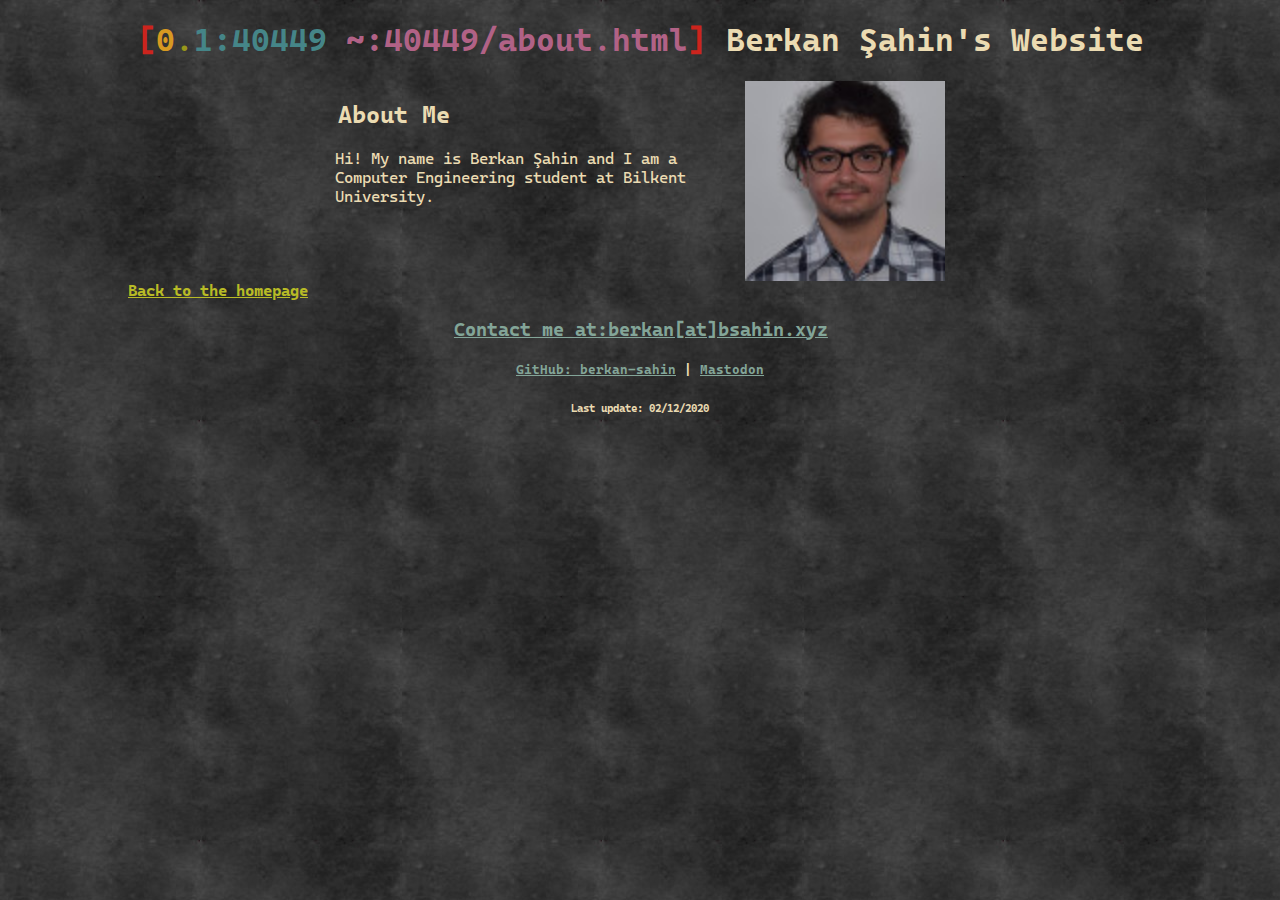
<file: about.html>
<!DOCTYPE html>
<html>
  <head>
    <meta charset="utf-8">
    <title>About Me</title>
    <!-- Common stylesheet -->
    <link rel="stylesheet" href="styles.css">
    <!-- Now you don't have to squint on mobile! -->
    <meta name="viewport" content="width=device-width, initial-scale=1">
    <!-- Specific to page -->
    <link rel="stylesheet" href="about.css">
  </head>
  <body>
    <h1>Berkan Şahin's Website</h1>
    <div class="intro_container">
        <div class="intro">
            <h2>About Me</h2>
            <p class="intro">
                Hi! My name is Berkan Şahin and I am a Computer Engineering student at Bilkent University.
            </p>
        </div>
        <div class="cool_img">
            <img src="berkan.jpg" class="cool_img" alt="Berkan's face">
        </div>
    </div>
    <a href="index.html">Back to the homepage</a>
    <div class="bottom">
        <h3><a id=shout href="mailto:berkan@bsahin.xyz">Contact me at:berkan[at]bsahin.xyz</a></h3>
        <h5><a href="https://github.com/berkan-sahin/">GitHub: berkan-sahin</a> | <a rel="me" href="https://fostodon.org/@ayupak">Mastodon</a></h5>
        <h6>Last update: 02/12/2020</h6>
    </div>
    <script src="/fancytitle.js"></script>
  </body>
</html>
</file>
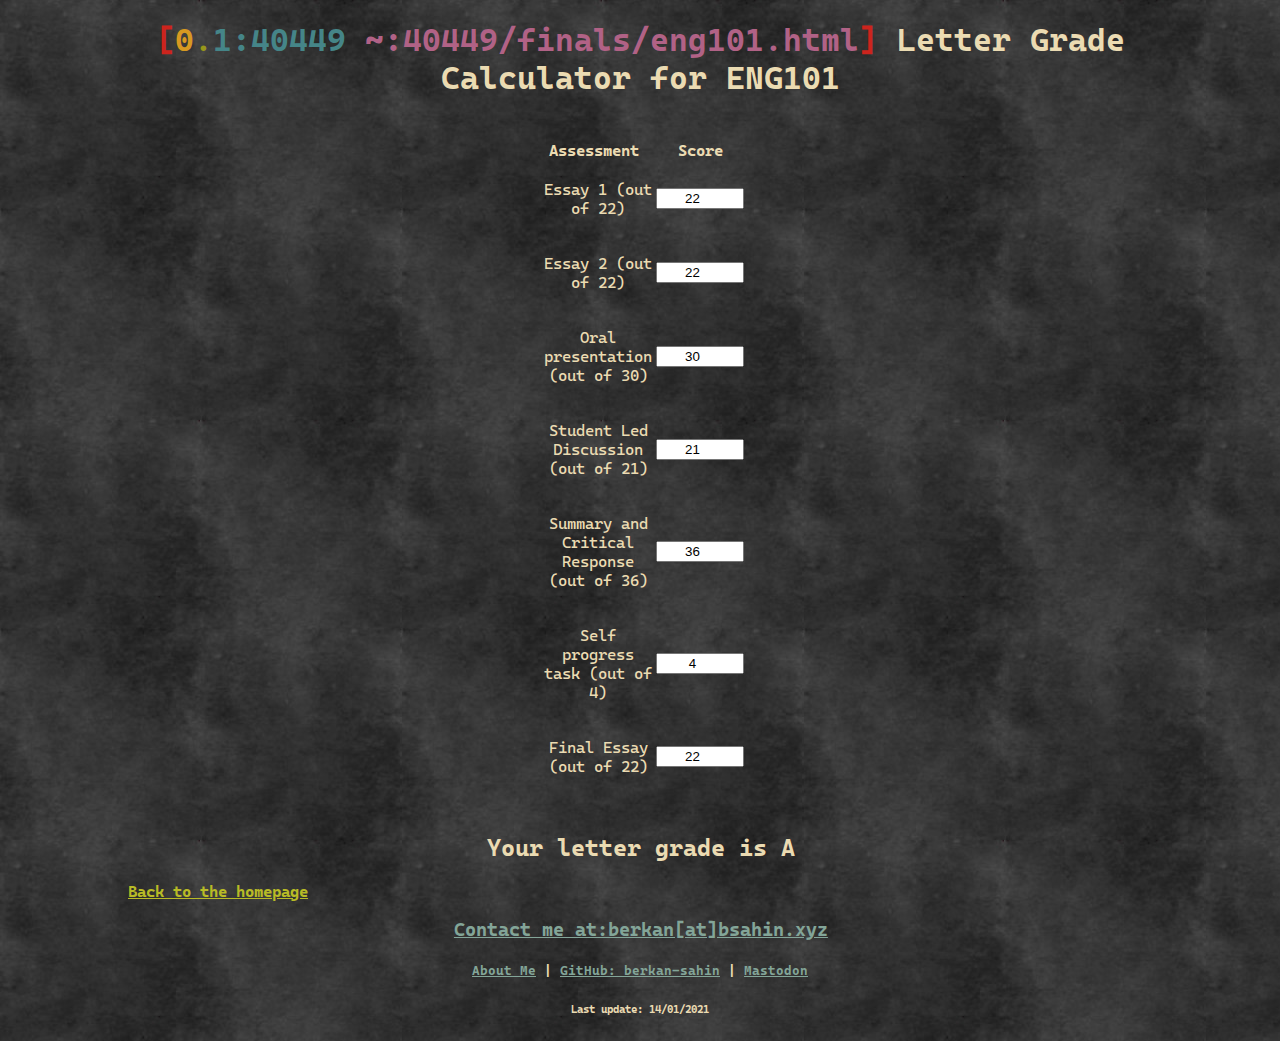
<file: finals/eng101.html>
<!doctype html>
<html>
    <head>
        <meta charset="utf-8">
        <title>ENG101 Letter Grade Calculator</title>
        <link rel="stylesheet" href="/styles.css">
        <link rel="stylesheet" href="finals.css">
        <script src="eng101.js"></script>
        <!-- Now you don't have to squint on mobile! -->
        <meta name="viewport" content="width=device-width, initial-scale=1">
    </head>
    <body onload="calculateFinal()">
        <h1>Letter Grade Calculator for ENG101</h1>
        <br>
        <table class="inputs">
            <tbody>
                <tr>
                    <th>Assessment</th>
                    <th>Score</th>
                </tr>
                <tr>
                    <td>
                        <p>Essay 1 (out of 22)</p>
                    </td>
                    <td>
                        <input type="number" name="essay1" id="essay1" oninput="calculateFinal()" value="22" max="22" min="0">
                    </td>
                </tr>
                <tr>
                    <td>
                        <p>Essay 2 (out of 22)</p>
                    </td>
                    <td>
                        <input type="number" name="essay2" id="essay2" value="22" oninput="calculateFinal()" value="22" min="0">
                    </td>
                </tr>
                <tr>
                    <td>
                        <p>Oral presentation (out of 30)</p>
                    </td>
                    <td>
                        <input type="number" name="oral" id="oral" oninput="calculateFinal()" value="30" max="30" min="0">
                    </td>
                </tr>
                <tr>
                    <td>
                        <p>Student Led Discussion (out of 21)</p>
                    </td>
                    <td>
                        <input type="number" name="disc" id="disc" oninput="calculateFinal()" value="21" max="21" min="0">
                    </td>
                </tr>
                <tr>
                    <td>
                        <p>Summary and Critical Response (out of 36)</p>
                    </td>
                    <td>
                        <input type="number" name="summary" id="summary" oninput="calculateFinal()" value="36" max="36" min="0">
                    </td>
                </tr>
                <tr>
                    <td>
                        <p>Self progress task (out of 4)</p>
                    </td>
                    <td>
                        <input type="number" name="prog" id="prog" value="4" oninput="calculateFinal()" max="4" min="0">
                    </td>
                </tr>
                <tr>
                    <td>
                        <p>Final Essay (out of 22)</p>
                    </td>
                    <td>
                        <input type="number" name="final" id="final" value="22" oninput="calculateFinal()" min="0" max="22">
                    </td>
                </tr>
            </tbody>
        </table>
        <br>
        <h2 id="results"></h2>
        <a href="/">Back to the homepage</a>
        <div class="bottom">
            <h3><a id=shout href="mailto:berkan@bsahin.xyz">Contact me at:berkan[at]bsahin.xyz</a></h3>
            <h5><a href="/about.html">About Me</a> | <a href="https://github.com/berkan-sahin/">GitHub: berkan-sahin</a> | <a rel="me" href="https://fostodon.org/@ayupak">Mastodon</a></h5>
            <h6>Last update: 14/01/2021</h6>
        </div>
        <script src="/fancytitle.js"></script>
    </body>
</html>
</file>
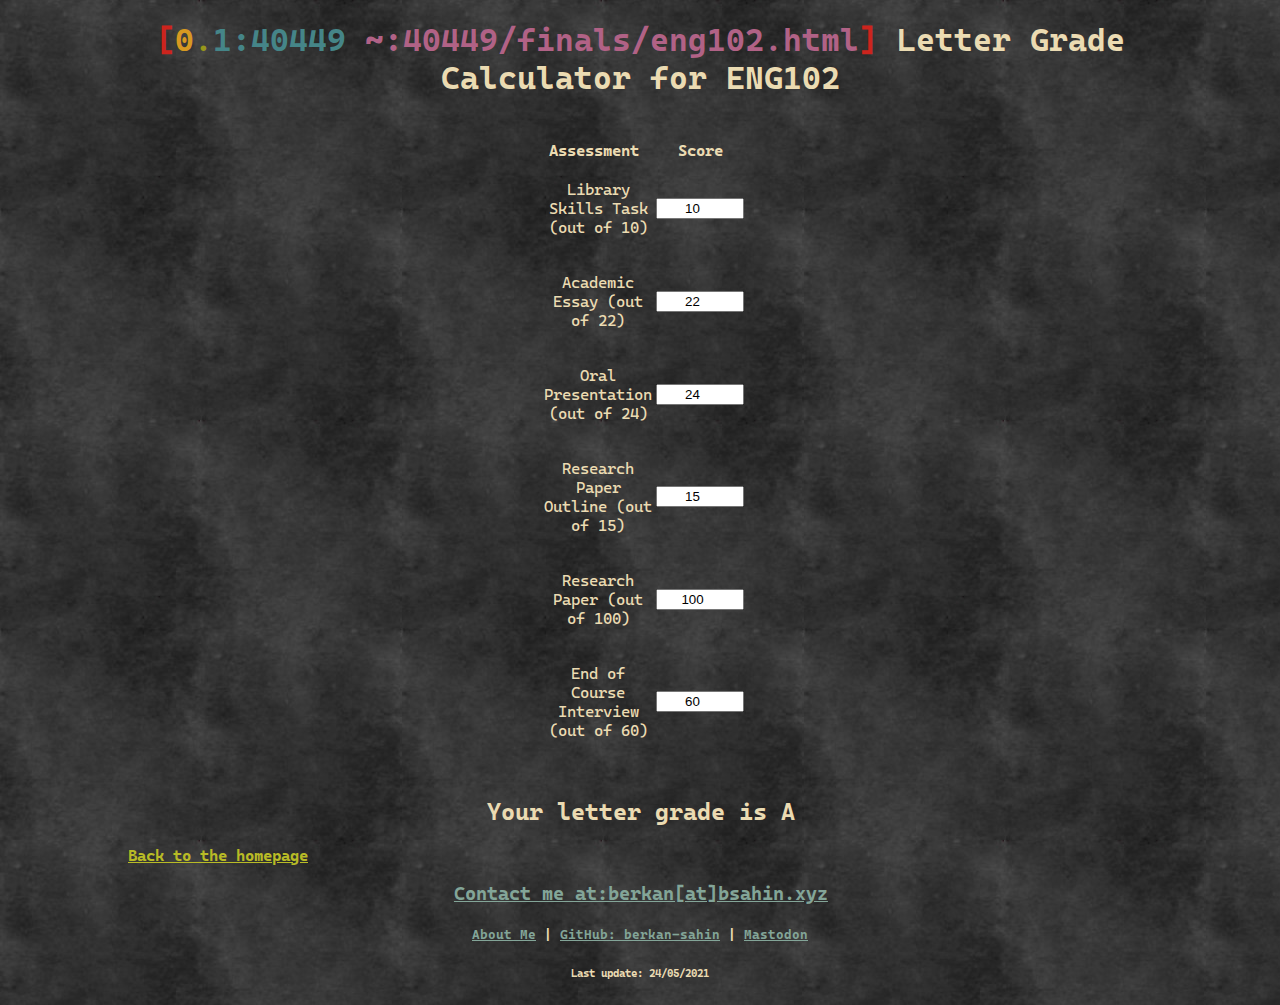
<file: finals/eng102.html>
<!doctype html>
<html>
    <head>
        <meta charset="utf-8">
        <title>ENG102 Letter Grade Calculator</title>
        <link rel="stylesheet" href="/styles.css">
        <link rel="stylesheet" href="finals.css">
        <script src="eng102.js"></script>
        <!-- Now you don't have to squint on mobile! -->
        <meta name="viewport" content="width=device-width, initial-scale=1">
    </head>
    <body onload="calculateFinal()">
        <h1>Letter Grade Calculator for ENG102</h1>
        <br>
        <table class="inputs">
            <tbody>
                <tr>
                    <th>Assessment</th>
                    <th>Score</th>
                </tr>
                <tr>
                    <td>
                        <p>Library Skills Task (out of 10)</p>
                    </td>
                    <td>
                        <input type="number" name="library" id="library" oninput="calculateFinal()" value="10" max="10" min="0">
                    </td>
                </tr>
                <tr>
                    <td>
                        <p>Academic Essay (out of 22)</p>
                    </td>
                    <td>
                        <input type="number" name="essay" id="essay" value="22" oninput="calculateFinal()" max="22" min="0">
                    </td>
                </tr>
                <tr>
                    <td>
                        <p>Oral Presentation (out of 24)</p>
                    </td>
                    <td>
                        <input type="number" name="oral" id="oral" oninput="calculateFinal()" value="24" max="24" min="0">
                    </td>
                </tr>
                <tr>
                    <td>
                        <p>Research Paper Outline (out of 15)</p>
                    </td>
                    <td>
                        <input type="number" name="outline" id="outline" oninput="calculateFinal()" value="15" max="15" min="0">
                    </td>
                </tr>
                <tr>
                    <td>
                        <p>Research Paper (out of 100)</p>
                    </td>
                    <td>
                        <input type="number" name="rp" id="rp" oninput="calculateFinal()" value="100" max="100" min="0">
                    </td>
                </tr>
                <tr>
                    <td>
                        <p>End of Course Interview (out of 60)</p>
                    </td>
                    <td>
                        <input type="number" name="interview" id="interview" value="60" oninput="calculateFinal()" max="60" min="0">
                    </td>
            </tbody>
        </table>
        <br>
        <h2 id="results"></h2>
        <a href="/">Back to the homepage</a>
        <div class="bottom">
            <h3><a id=shout href="mailto:berkan@bsahin.xyz">Contact me at:berkan[at]bsahin.xyz</a></h3>
            <h5><a href="/about.html">About Me</a> | <a href="https://github.com/berkan-sahin/">GitHub: berkan-sahin</a> | <a rel="me" href="https://fostodon.org/@ayupak">Mastodon</a></h5>
            <h6>Last update: 24/05/2021</h6>
        </div>
        <script src="/fancytitle.js"></script>
    </body>
</html>
</file>
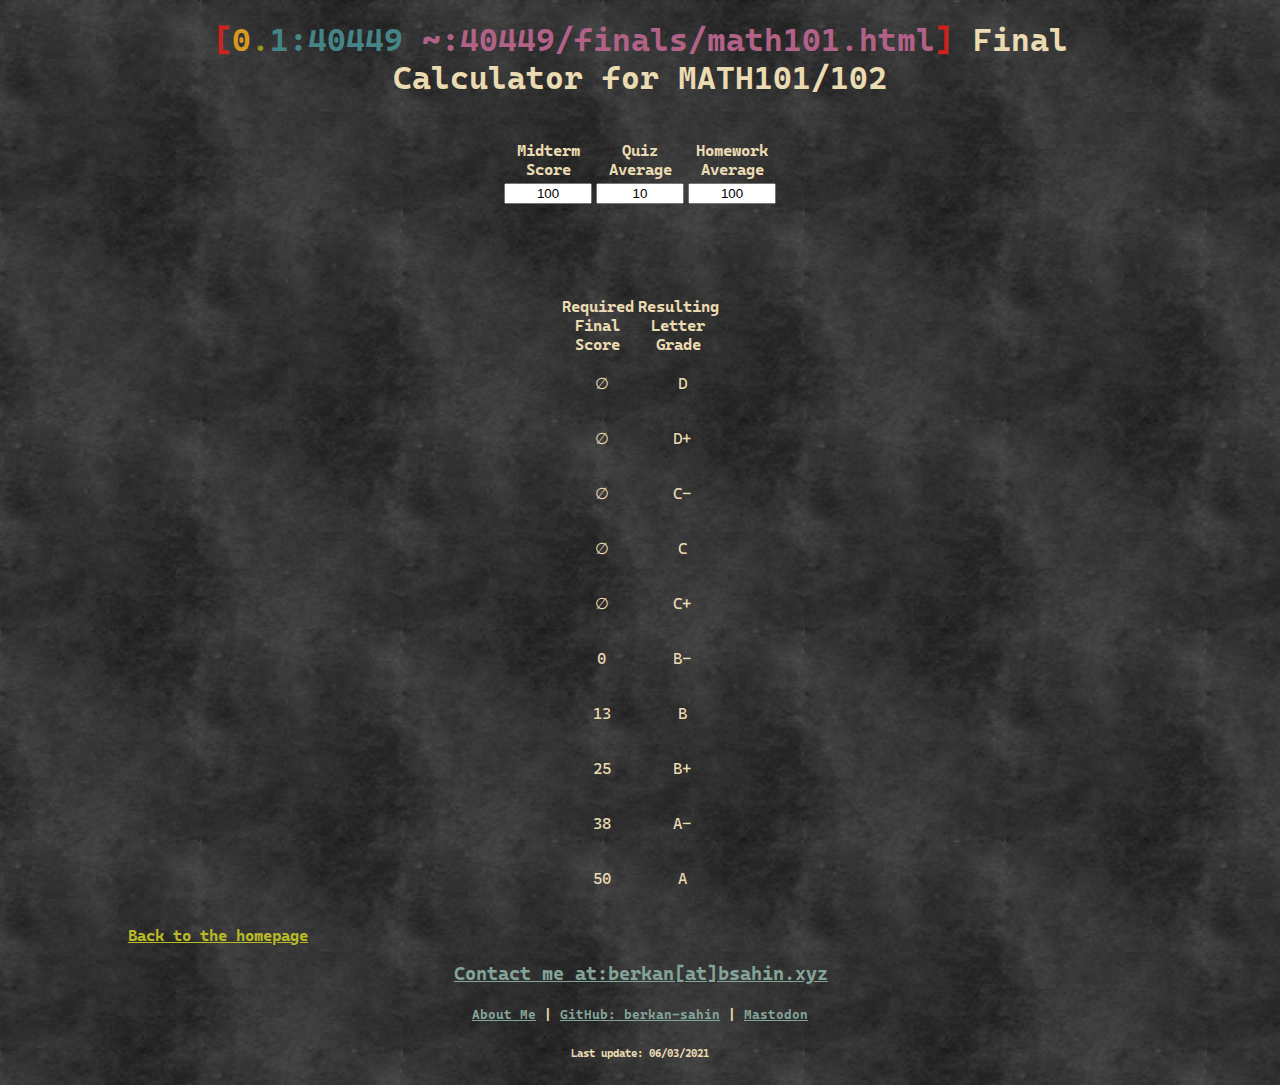
<file: finals/math101.html>
<!doctype html>
<html>
    <head>
        <meta charset="utf-8">
        <title>MATH101/102 Final Calculator</title>
        <link rel="stylesheet" href="/styles.css">
        <link rel="stylesheet" href="finals.css">
        <script src="math101.js"></script>
        <!-- Now you don't have to squint on mobile! -->
        <meta name="viewport" content="width=device-width, initial-scale=1">
    </head>
    <body onload="calculateFinal()">
        <h1>Final Calculator for MATH101/102</h1>
        <br>
        <table class="inputs">
            <tbody>
                <tr>
                    <th>Midterm Score</th>
                    <th>Quiz Average</th>
                    <th>Homework Average</th>
                </tr>
                <tr>
                    <td>
                        <input type="text" name="mtScore" id="mtScore" value="100" oninput="calculateFinal()">
                    </td>
                    <td>
                        <input type="text" name="qAvg" id="qAvg" value="10" oninput="calculateFinal()">
                    </td>
                    <td>
                        <input type="text" name="hwAvg" id="hwAvg" value="100" oninput="calculateFinal()">
                    </td>
                </tr>
            </tbody>
        </table>
        <br>
        <h2 id="FZ">Not eligible for finals :(</h2>
        <table class="req_score" id="reqScores">
            <tbody>
                <tr>
                    <th>Required Final Score</th>
                    <th>Resulting Letter Grade</th>
                </tr>
                <tr>
                    <td><p id="D">∅</p></td>
                    <td><p>D</p></td>
                </tr>
                <tr>
                    <td><p id="Dplus">∅</p></td>
                    <td><p>D+</p></td>
                </tr>
                <tr>
                    <td><p id="Cminus">∅</p></td>
                    <td><p>C-</p></td>
                </tr>
                <tr>
                    <td><p id="C">∅</p></td>
                    <td><p>C</p></td>
                </tr>
                <tr>
                    <td><p id="Cplus">∅</p></td>
                    <td><p>C+</p></td>
                </tr>
                <tr>
                    <td><p id="Bminus">∅</p></td>
                    <td><p>B-</p></td>
                </tr>
                <tr>
                    <td><p id="B">∅</p></td>
                    <td><p>B</p></td>
                </tr>
                <tr>
                    <td><p id="Bplus">∅</p></td>
                    <td><p>B+</p></td>
                </tr>
                <tr>
                    <td><p id="Aminus">∅</p></td>
                    <td><p>A-</p></td>
                </tr>
                <tr>
                    <td><p id="A">∅</p></td>
                    <td><p>A</p></td>
                </tr>
            </tbody>
        </table>
        <br>
        <a href="/">Back to the homepage</a>
        <div class="bottom">
            <h3><a id=shout href="mailto:berkan@bsahin.xyz">Contact me at:berkan[at]bsahin.xyz</a></h3>
            <h5><a href="/about.html">About Me</a> | <a href="https://github.com/berkan-sahin/">GitHub: berkan-sahin</a> | <a rel="me" href="https://fostodon.org/@ayupak">Mastodon</a></h5>
            <h6>Last update: 06/03/2021</h6>
        </div>
        <script src="/fancytitle.js"></script>
    </body>
</html>
</file>
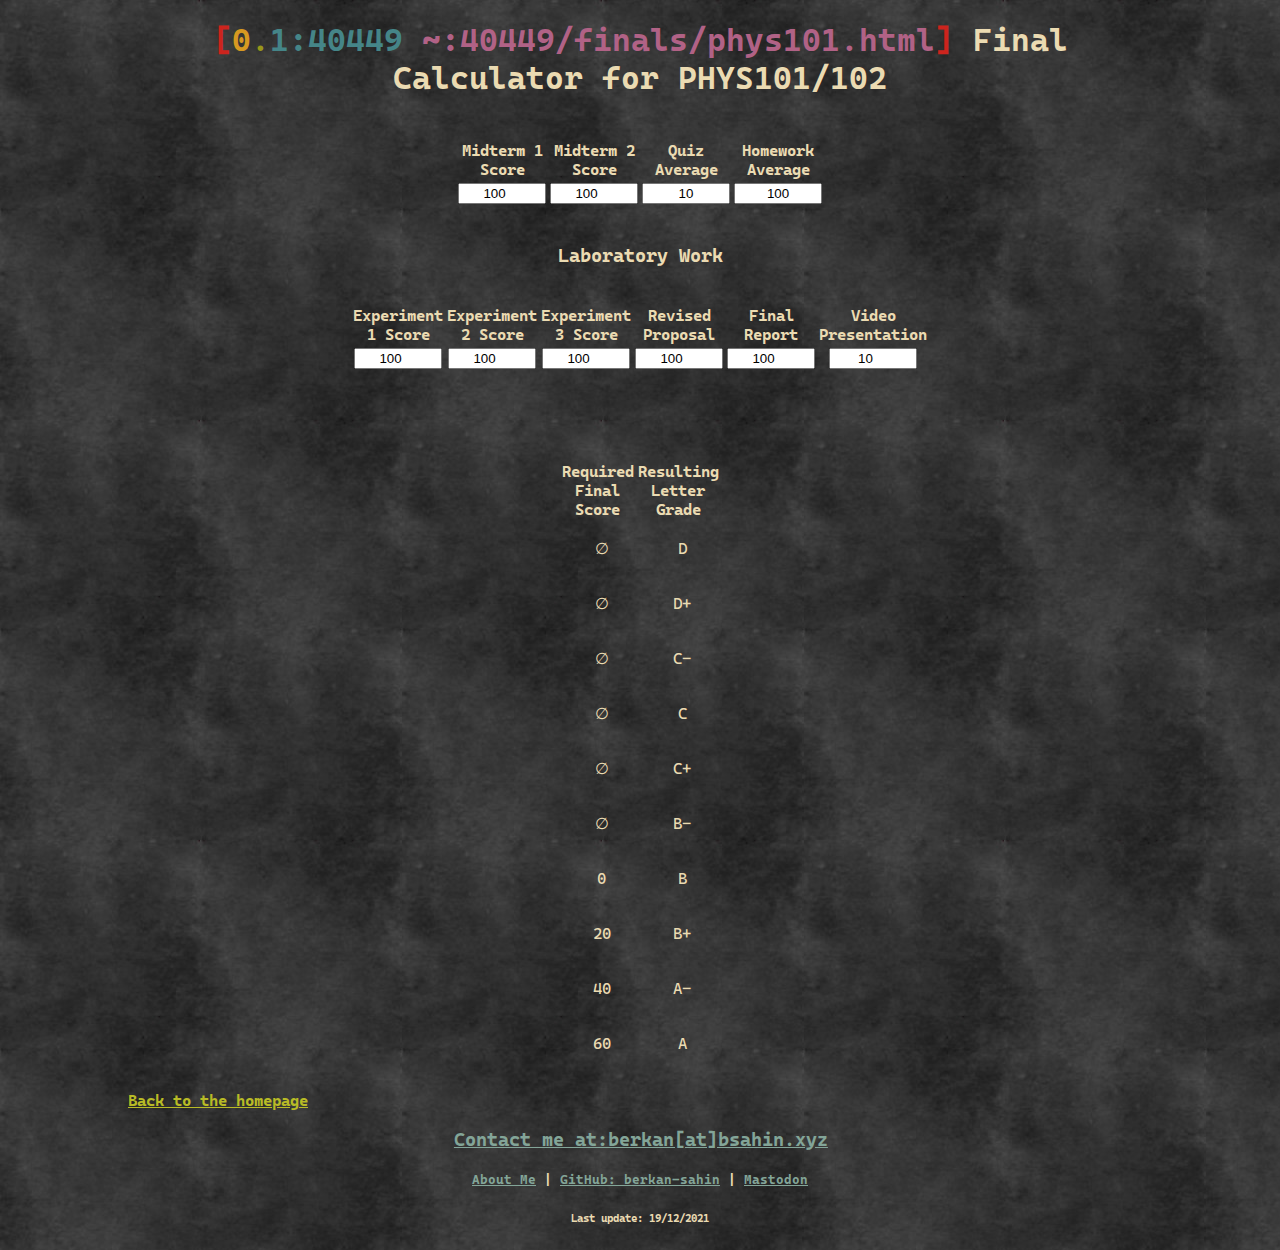
<file: finals/phys101.html>
<!doctype html>
<html>
    <head>
        <meta charset="utf-8">
        <title>PHYS101/102 Final Calculator</title>
        <link rel="stylesheet" href="/styles.css">
        <link rel="stylesheet" href="finals.css">
        <script src="phys101.js"></script>
        <!-- Now you don't have to squint on mobile! -->
        <meta name="viewport" content="width=device-width, initial-scale=1">
    </head>
    <body onload="calculateFinal()">
        <h1>Final Calculator for PHYS101/102</h1>
        <!--<h2 style="color: #cc241d; text-align: center;">EXPERIMENTAL! Use at your own risk</h2> -->
        <br>
        <table class="inputs">
            <tbody>
                <tr>
                    <th>Midterm 1 Score</th>
                    <th>Midterm 2 Score</th>
                    <th>Quiz Average</th>
                    <th>Homework Average</th>
                </tr>
                <tr>
                    <td>
                        <input type="number" name="mt1Score" id="mt1Score" value="100" max="100" min="0" oninput="calculateFinal()">
                    </td>
                    <td>
                        <input type="number" name="mt2Score" id="mt2Score" value="100" max="100" min="0" oninput="calculateFinal()">
                    </td>
                    <td>
                        <input type="text" name="qAvg" id="qAvg" value="10" oninput="calculateFinal()">
                    </td>
                    <td>
                        <input type="text" name="hwAvg" id="hwAvg" value="100" oninput="calculateFinal()">
                    </td>
                </tr>
            </tbody>
        </table>
        <br>
        <h3 class="sectionHead">Laboratory Work</h3>
        <br>
        <table class="inputs">
            <tbody>
                <tr>
                    <th>Experiment 1 Score</th>
                    <th>Experiment 2 Score</th>
                    <th>Experiment 3 Score</th>
                    <th>Revised Proposal</th>
                    <th>Final Report</th>
                    <th>Video Presentation</th>
                </tr>
                <tr>
                    <td>
                        <input type="number" name="exp1Score" id="exp1Score" value="100" min="0" max="100" oninput="calculateFinal()">
                    </td>
                    <td>
                        <input type="number" name="exp2Score" id="exp2Score" value="100" min="0" max="100" oninput="calculateFinal()">
                    </td>
                    <td>
                        <input type="number" name="exp3Score" id="exp3Score" value="100" min="0" max="100" oninput="calculateFinal()">
                    </td>
                    <td>
                        <input type="number" name="proposalScore" id="proposalScore" value="100" min="0" max="100" oninput="calculateFinal()">
                    </td>
                    <td>
                        <input type="number" name="finalReport" id="finalReport" value="100" min="0" max="100" oninput="calculateFinal()">
                    </td>
                    <td>
                        <input type="number" name="projVideo" id="projVideo" value="10" min="0" max="10" oninput="calculateFinal()">
                    </td>
                </tr>
            </tbody>
        </table>
        <br>
        <h2 id="FZ">Not eligible for finals :(</h2>
        <table class="req_score" id="reqScores">
            <tbody>
                <tr>
                    <th>Required Final Score</th>
                    <th>Resulting Letter Grade</th>
                </tr>
                <tr>
                    <td><p id="D">∅</p></td>
                    <td><p>D</p></td>
                </tr>
                <tr>
                    <td><p id="Dplus">∅</p></td>
                    <td><p>D+</p></td>
                </tr>
                <tr>
                    <td><p id="Cminus">∅</p></td>
                    <td><p>C-</p></td>
                </tr>
                <tr>
                    <td><p id="C">∅</p></td>
                    <td><p>C</p></td>
                </tr>
                <tr>
                    <td><p id="Cplus">∅</p></td>
                    <td><p>C+</p></td>
                </tr>
                <tr>
                    <td><p id="Bminus">∅</p></td>
                    <td><p>B-</p></td>
                </tr>
                <tr>
                    <td><p id="B">∅</p></td>
                    <td><p>B</p></td>
                </tr>
                <tr>
                    <td><p id="Bplus">∅</p></td>
                    <td><p>B+</p></td>
                </tr>
                <tr>
                    <td><p id="Aminus">∅</p></td>
                    <td><p>A-</p></td>
                </tr>
                <tr>
                    <td><p id="A">∅</p></td>
                    <td><p>A</p></td>
                </tr>
            </tbody>
        </table>
        <br>
        <a href="/">Back to the homepage</a>
        <div class="bottom">
            <h3><a id=shout href="mailto:berkan@bsahin.xyz">Contact me at:berkan[at]bsahin.xyz</a></h3>
            <h5><a href="/about.html">About Me</a> | <a href="https://github.com/berkan-sahin/">GitHub: berkan-sahin</a> | <a rel="me" href="https://fostodon.org/@ayupak">Mastodon</a></h5>
            <h6>Last update: 19/12/2021</h6>
        </div>
        <script src="/fancytitle.js"></script>
    </body>
</html>
</file>
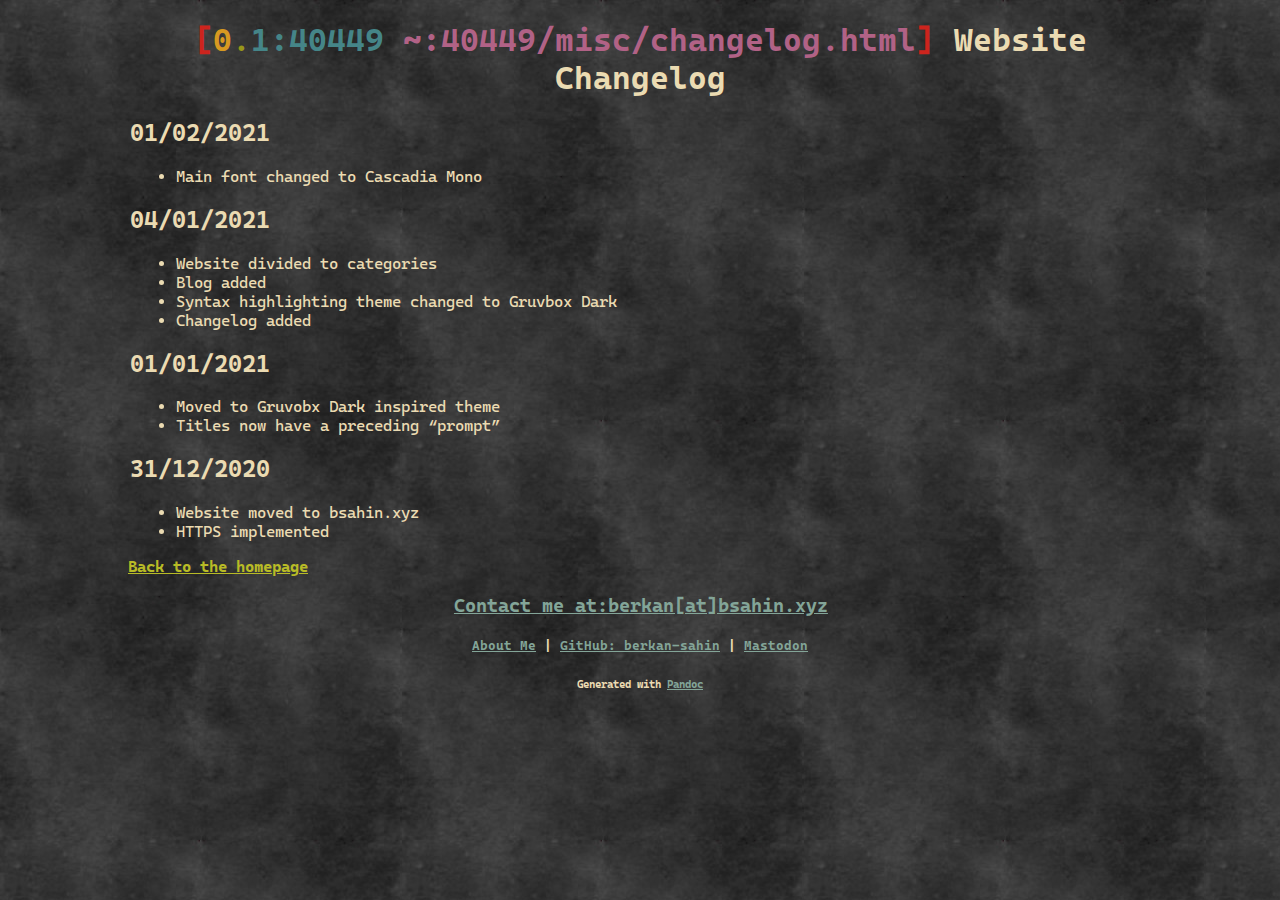
<file: misc/changelog.html>
<!DOCTYPE html>
<html xmlns="http://www.w3.org/1999/xhtml" lang="" xml:lang="">
<head>
  <meta charset="utf-8" />
  <meta name="generator" content="pandoc" />
  <meta name="viewport" content="width=device-width, initial-scale=1.0, user-scalable=yes" />
  <meta name="author" content="Berkan Şahin" />
  <title>Website Changelog</title>
  <style>
    code{white-space: pre-wrap;}
    span.smallcaps{font-variant: small-caps;}
    span.underline{text-decoration: underline;}
    div.column{display: inline-block; vertical-align: top; width: 50%;}
    div.hanging-indent{margin-left: 1.5em; text-indent: -1.5em;}
    ul.task-list{list-style: none;}
  </style>
  <link rel="stylesheet" href="/styles.css" />
  <!--[if lt IE 9]>
    <script src="//cdnjs.cloudflare.com/ajax/libs/html5shiv/3.7.3/html5shiv-printshiv.min.js"></script>
  <![endif]-->
</head>
<body>
<header id="title-block-header">
<h1 class="title">Website Changelog</h1>
</header>
<h2 id="section">01/02/2021</h2>
<ul>
<li>Main font changed to Cascadia Mono</li>
</ul>
<h2 id="section-1">04/01/2021</h2>
<ul>
<li>Website divided to categories</li>
<li>Blog added</li>
<li>Syntax highlighting theme changed to Gruvbox Dark</li>
<li>Changelog added</li>
</ul>
<h2 id="section-2">01/01/2021</h2>
<ul>
<li>Moved to Gruvobx Dark inspired theme</li>
<li>Titles now have a preceding “prompt”</li>
</ul>
<h2 id="section-3">31/12/2020</h2>
<ul>
<li>Website moved to bsahin.xyz</li>
<li>HTTPS implemented</li>
</ul>
<a href="/">Back to the homepage</a>
<div class="bottom">
<h3><a id="shout" href="mailto:berkan@bsahin.xyz">Contact me at:berkan[at]bsahin.xyz</a></h3>
<h5><a href="/about.html">About Me</a> | <a href="https://github.com/berkan-sahin/">GitHub: berkan-sahin</a> | <a rel="me" href="https://fostodon.org/@ayupak">Mastodon</a></h5>
<h6>Generated with <a href="https://pandoc.org">Pandoc</a></h6>
</div>
<script src="/fancytitle.js"></script>
</body>
</html>
</file>
<file: styles.css>
/* External fonts */
@import url('https://fonts.googleapis.com/css2?family=IBM+Plex+Mono:ital,wght@0,300;0,400;0,700;1,700&family=IBM+Plex+Serif:ital,wght@0,400;0,700;1,400;1,700&display=swap');
@import url('https://necolas.github.io/normalize.css/latest/normalize.css');

@font-face{
    font-family: "Cascadia Mono";
    src : url("CascadiaMono.woff2");
}

body{
    background: url(texture.jpg);
    font-family: "Cascadia Mono", Courier, monospace;
    color: #ebdbb2;
    overflow-wrap: break-word;
    font-size: 12pt;
    margin: 0.4em 0.4em 0.4em 0.4em;
    max-width: unset;
    width: 80%;
    margin: auto;
}
h1{
    text-align: center;
    font-size: 24pt;
}
h2, h3{
    margin-left: 0.1em;
}
p, li{
    margin-left: 0.5em;
}
/*h6{
    text-align: center;
}*/
figure, img{
    display: block;
    margin-left: auto;
    margin-right: auto;
    max-width: 100%;
}
figcaption{
    text-align: center;
    font-style: italic;
}
code{
    background-color: #282828;
    font-family: "IBM Plex Mono", monospace;
}
.bottom{
    text-align: center;
}
.bottom a{
    color: #83a598;
}
.bottom a:hover{
    color: #fb4934;
}
.bottom a:active{
    color: #fb4934;
}
a:visited{
    color: #cc241d;
}

a {
    color: #b8bb26;
    font-weight: bold;

}

a:hover{
    color: #fb4934;
}

a:active{
    color: #fb4934;
}
@media (max-width: 700px){
    #shout{
        font-size: 1em;
    }
    body{
        width: auto;
    }
}
.sourceCode{
    display: inline-block;
    margin-left: 1em;
    margin-right: 1em;
}
div.sourceCode{
    max-width: 100%;
}
code.sourceCode{
    border-left-width: 0px;
    padding: 1em;
}

h3#shout{
    font-family: "Cascadia Mono","IBM Plex Mono", monospace;
    margin-left: unset;
}
h1.based{
    text-decoration: underline;
    font-weight: bold;
    color: #d3869b;
}
</file>
<file: home.css>
img.quack{
    width: 200px;
}
div.quack{
    flex-basis: 200px;
}
img.quack{
    display: block;
    margin: auto;
}

p.quack{
    text-align: center;
}
h1{
    font-style: normal;
}
div.intro_container{
    display: flex;
    justify-content: center;
    flex-flow: row wrap;
}
li{
    margin-left: 0px;
}
div.blog, div.misc, div.projects {
    min-width: 400px;
    max-width: 500px;
}

@media (max-width: 700px) {
    div.tutorials, div.random, div.projects {
        margin: auto;
        min-width: unset;
    }
}
</file>
<file: about.css>
img.cool_img{
    width: 200px;
}
.img_descriptor{
    text-align: center;
}
p.intro {
    margin-left: 0px;
}
div.intro {
    width: 40%;
}
div.intro_container{
    width: 100%;
    display: flex;
    justify-content: center;
}

@media (max-width: 700px) {
    div.intro_container {
        flex-direction: column-reverse;
    }
    div.intro, div.cool_img {
        margin: auto;
    }
}
</file>
<file: finals/finals.css>
table{
  margin-left: auto;
  margin-right: auto;
  width:15%;
}
td, th{
  text-align: center;
}
caption {
  text-align: center;
}
input{
  width: 80px;
  text-align: center;
}
.inputs td{
  width: 5%;
}
.sectionHead {
  text-align: center;
}
#FZ{
    visibility: hidden;
    color: #cc241d;
    text-align: center;
}
#results{
  text-align: center;
}
</file>
